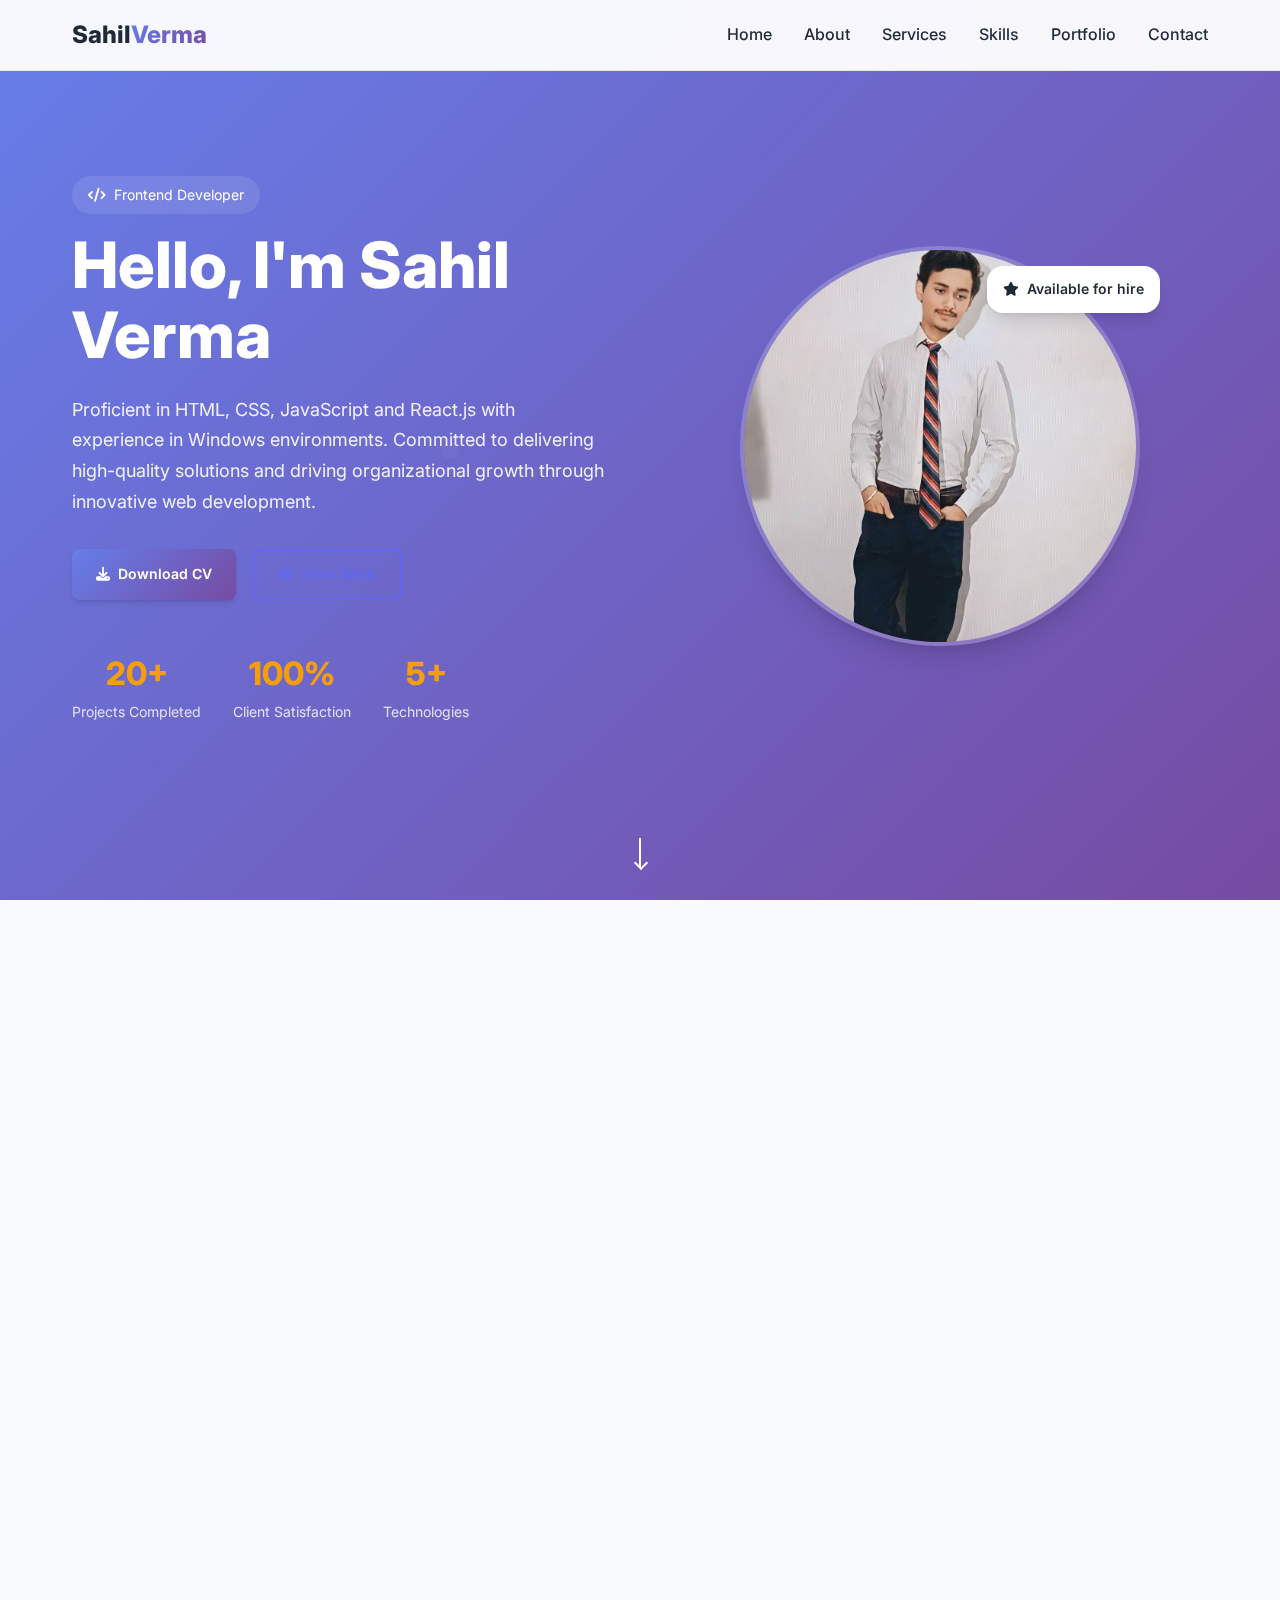
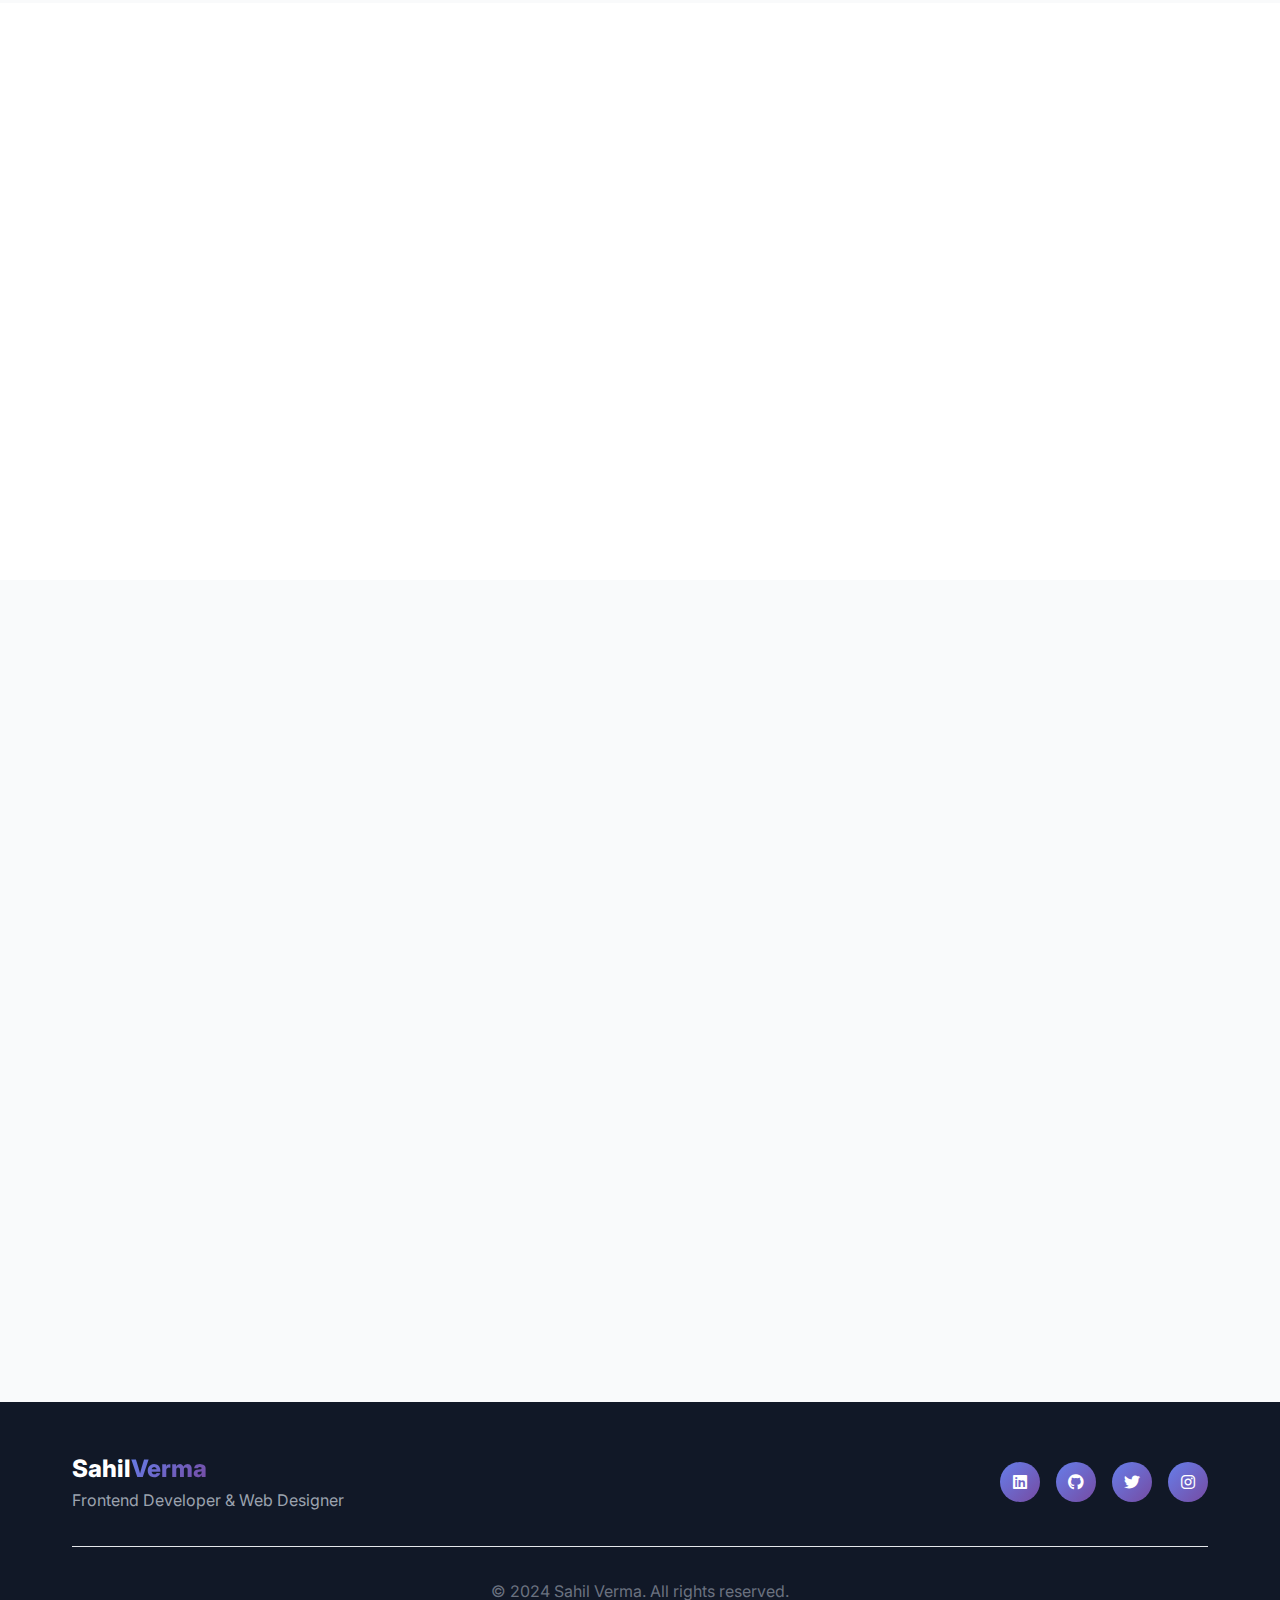
<file: index.html>
<!DOCTYPE html>
<html lang="en">
<head>
    <meta charset="UTF-8">
    <meta name="viewport" content="width=device-width, initial-scale=1.0">
    <title>Sahil Verma - Frontend Developer</title>
    <link rel="stylesheet" href="styles.css">
    <link href="https://cdnjs.cloudflare.com/ajax/libs/font-awesome/6.4.2/css/all.min.css" rel="stylesheet">
    <link href="https://fonts.googleapis.com/css2?family=Inter:wght@300;400;500;600;700;800&display=swap" rel="stylesheet">
    <link href="https://unpkg.com/aos@2.3.1/dist/aos.css" rel="stylesheet">
</head>
<body>
    <!-- Navigation -->
    <nav class="navbar" id="navbar">
        <div class="nav-container">
            <div class="nav-logo">
                <span class="logo-text">Sahil<span class="accent">Verma</span></span>
            </div>
            <ul class="nav-menu">
                <li class="nav-item">
                    <a href="#home" class="nav-link">Home</a>
                </li>
                <li class="nav-item">
                    <a href="#about" class="nav-link">About</a>
                </li>
                <li class="nav-item">
                    <a href="#services" class="nav-link">Services</a>
                </li>
                <li class="nav-item">
                    <a href="#skills" class="nav-link">Skills</a>
                </li>
                <li class="nav-item">
                    <a href="#portfolio" class="nav-link">Portfolio</a>
                </li>
                <li class="nav-item">
                    <a href="#contact" class="nav-link">Contact</a>
                </li>
            </ul>
            <div class="hamburger">
                <span class="bar"></span>
                <span class="bar"></span>
                <span class="bar"></span>
            </div>
        </div>
    </nav>

    <!-- Hero Section -->
    <section id="home" class="hero">
        <div class="hero-container">
            <div class="hero-content" data-aos="fade-up">
                <div class="hero-badge">
                    <i class="fas fa-code"></i>
                    <span>Frontend Developer</span>
                </div>
                <h1 class="hero-title">
                    Hello, I'm Sahil Verma 
                </h1>
                <p class="hero-description" style="color: #fff;">
                    Proficient in HTML, CSS, JavaScript and React.js with experience in Windows environments. Committed to delivering high-quality solutions and driving organizational growth through innovative web development.
                </p>
                <div class="hero-actions">
                    <a href="Sahil Resume.pdf" download class="btn btn-primary">
                        <i class="fas fa-download"></i>
                        Download CV
                    </a>
                    <a href="#portfolio" class="btn btn-secondary">
                        <i class="fas fa-eye"></i>
                        View Work
                    </a>
                </div>
                <div class="hero-stats">
                    <div class="stat">
                        <span class="stat-number">20+</span>
                        <span class="stat-label">Projects Completed</span>
                    </div>
                    <div class="stat">
                        <span class="stat-number">100%</span>
                        <span class="stat-label">Client Satisfaction</span>
                    </div>
                    <div class="stat">
                        <span class="stat-number">5+</span>
                        <span class="stat-label">Technologies</span>
                    </div>
                </div>
            </div>
            <div class="hero-image" data-aos="fade-left">
                <div class="image-container">
                    <img src="sahil.jpg" alt="Sahil Verma" class="profile-image">
                    <div class="floating-card">
                        <i class="fas fa-star"></i>
                        <span>Available for hire</span>
                    </div>
                </div>
            </div>
        </div>
        <div class="scroll-indicator">
            <div class="scroll-arrow"></div>
        </div>
    </section>

    <!-- About Section -->
    <section id="about" class="about">
        <div class="container">
            <div class="section-header" data-aos="fade-up">
                <h2 class="section-title">About <span class="accent">Me</span></h2>
                <p class="section-subtitle">Get to know me better</p>
            </div>
            <div class="about-content">
                <div class="about-text" data-aos="fade-right">
                    <p class="about-description">
                        I'm a diligent <strong>Frontend Developer</strong>, passionately committed to refining my 
                        <strong>CSS, HTML</strong>, and <strong>React</strong> skills. My relentless dedication drives me 
                        to continually learn and adapt, staying at the forefront of <strong>web development</strong> trends. 
                        My goal is to create captivating, responsive, and user-friendly web interfaces that leave a lasting impression.
                    </p>
                    <div class="about-features">
                        <div class="feature">
                            <i class="fas fa-check-circle"></i>
                            <span>Responsive Design Expert</span>
                        </div>
                        <div class="feature">
                            <i class="fas fa-check-circle"></i>
                            <span>Modern Web Technologies</span>
                        </div>
                        <div class="feature">
                            <i class="fas fa-check-circle"></i>
                            <span>Performance Optimization</span>
                        </div>
                        <div class="feature">
                            <i class="fas fa-check-circle"></i>
                            <span>Cross-browser Compatibility</span>
                        </div>
                    </div>
                </div>
                <div class="about-info" data-aos="fade-left">
                    <div class="info-card">
                        <div class="info-item">
                            <div class="info-icon">
                                <i class="fas fa-user"></i>
                            </div>
                            <div class="info-content">
                                <h4>Full Name</h4>
                                <p>Sahil Verma</p>
                            </div>
                        </div>
                        <div class="info-item">
                            <div class="info-icon">
                                <i class="fas fa-envelope"></i>
                            </div>
                            <div class="info-content">
                                <h4>Email</h4>
                                <p>sahiljwellers6409@gmail.com</p>
                            </div>
                        </div>
                        <div class="info-item">
                            <div class="info-icon">
                                <i class="fab fa-linkedin"></i>
                            </div>
                            <div class="info-content">
                                <h4>LinkedIn</h4>
                                <p>linkedin.com/in/sahil-verma-294402318</p>
                            </div>
                        </div>
                        <div class="info-item">
                            <div class="info-icon">
                                <i class="fas fa-phone"></i>
                            </div>
                            <div class="info-content">
                                <h4>Phone</h4>
                                <p>+91 7505878389</p>
                            </div>
                        </div>
                    </div>
                </div>
            </div>
        </div>
    </section>

    <!-- Services Section -->
    <section id="services" class="services">
        <div class="container">
            <div class="section-header" data-aos="fade-up">
                <h2 class="section-title">What I <span class="accent">Do</span></h2>
                <p class="section-subtitle">My professional services</p>
            </div>
            <div class="services-grid">
                <div class="service-card" data-aos="fade-up" data-aos-delay="100">
                    <div class="service-icon">
                        <i class="fas fa-code"></i>
                    </div>
                    <h3>Software Development</h3>
                    <p>Comprehensive software development services including designing, coding, testing, and maintaining applications to meet specific client needs and deliver tailored solutions.</p>
                    <div class="service-features">
                        <span>Custom Applications</span>
                        <span>API Development</span>
                        <span>Database Design</span>
                    </div>
                </div>
                <div class="service-card" data-aos="fade-up" data-aos-delay="200">
                    <div class="service-icon">
                        <i class="fas fa-globe"></i>
                    </div>
                    <h3>Web Development</h3>
                    <p>Crafting modern websites by coding, designing, and optimizing for functionality, performance, and user experience, enabling powerful online presence and interaction.</p>
                    <div class="service-features">
                        <span>Responsive Design</span>
                        <span>Frontend Development</span>
                        <span>Performance Optimization</span>
                    </div>
                </div>
                <div class="service-card" data-aos="fade-up" data-aos-delay="300">
                    <div class="service-icon">
                        <i class="fab fa-python"></i>
                    </div>
                    <h3>Python Programming</h3>
                    <p>Python development for data science, machine learning, web applications, and automation. Leveraging Python's versatility for robust and scalable solutions.</p>
                    <div class="service-features">
                        <span>Data Analysis</span>
                        <span>Machine Learning</span>
                        <span>Automation Scripts</span>
                    </div>
                </div>
            </div>
        </div>
    </section>

    <!-- Skills Section -->
    <section id="skills" class="skills">
        <div class="container">
            <div class="section-header" data-aos="fade-up">
                <h2 class="section-title">My <span class="accent">Skills</span></h2>
                <p class="section-subtitle">Technologies I work with</p>
            </div>
            <div class="skills-grid">
                <div class="skill-card" data-aos="zoom-in" data-aos-delay="100">
                    <div class="skill-icon">
                        <i class="fab fa-html5"></i>
                    </div>
                    <h4>HTML5</h4>
                    <div class="skill-level">
                        <div class="skill-bar" data-level="95"></div>
                    </div>
                </div>
                <div class="skill-card" data-aos="zoom-in" data-aos-delay="150">
                    <div class="skill-icon">
                        <i class="fab fa-css3-alt"></i>
                    </div>
                    <h4>CSS3</h4>
                    <div class="skill-level">
                        <div class="skill-bar" data-level="90"></div>
                    </div>
                </div>
                <div class="skill-card" data-aos="zoom-in" data-aos-delay="200">
                    <div class="skill-icon">
                        <i class="fab fa-js-square"></i>
                    </div>
                    <h4>JavaScript</h4>
                    <div class="skill-level">
                        <div class="skill-bar" data-level="85"></div>
                    </div>
                </div>
                <div class="skill-card" data-aos="zoom-in" data-aos-delay="250">
                    <div class="skill-icon">
                        <i class="fab fa-react"></i>
                    </div>
                    <h4>React.js</h4>
                    <div class="skill-level">
                        <div class="skill-bar" data-level="80"></div>
                    </div>
                </div>
                <div class="skill-card" data-aos="zoom-in" data-aos-delay="300">
                    <div class="skill-icon">
                        <i class="fab fa-python"></i>
                    </div>
                    <h4>Python</h4>
                    <div class="skill-level">
                        <div class="skill-bar" data-level="75"></div>
                    </div>
                </div>
                <div class="skill-card" data-aos="zoom-in" data-aos-delay="350">
                    <div class="skill-icon">
                        <i class="fas fa-database"></i>
                    </div>
                    <h4>MySQL</h4>
                    <div class="skill-level">
                        <div class="skill-bar" data-level="70"></div>
                    </div>
                </div>
                <div class="skill-card" data-aos="zoom-in" data-aos-delay="400">
                    <div class="skill-icon">
                        <i class="fas fa-palette"></i>
                    </div>
                    <h4>Web Design</h4>
                    <div class="skill-level">
                        <div class="skill-bar" data-level="85"></div>
                    </div>
                </div>
                <div class="skill-card" data-aos="zoom-in" data-aos-delay="450">
                    <div class="skill-icon">
                        <i class="fas fa-bug"></i>
                    </div>
                    <h4>Testing</h4>
                    <div class="skill-level">
                        <div class="skill-bar" data-level="75"></div>
                    </div>
                </div>
            </div>
        </div>
    </section>

    <!-- Portfolio Section -->
    <section id="portfolio" class="portfolio">
        <div class="container">
            <div class="section-header" data-aos="fade-up">
                <h2 class="section-title">My <span class="accent">Portfolio</span></h2>
                <p class="section-subtitle">Recent projects and work</p>
            </div>
            <div class="portfolio-grid">
                <div class="portfolio-item" data-aos="fade-up" data-aos-delay="100">
                    <div class="portfolio-image">
                        <img src="web design (1).jpg" alt="Web Design Project">
                        <div class="portfolio-overlay">
                            <div class="portfolio-content">
                                <h4>Modern Web Design</h4>
                                <p>Responsive website design with modern UI/UX principles</p>
                                <div class="portfolio-tech">
                                    <span>HTML</span>
                                    <span>CSS</span>
                                    <span>JavaScript</span>
                                </div>
                            </div>
                        </div>
                    </div>
                </div>
                <div class="portfolio-item" data-aos="fade-up" data-aos-delay="200">
                    <div class="portfolio-image">
                        <img src="web design (2).jpg" alt="Web Development Project">
                        <div class="portfolio-overlay">
                            <div class="portfolio-content">
                                <h4>E-commerce Platform</h4>
                                <p>Full-stack e-commerce solution with payment integration</p>
                                <div class="portfolio-tech">
                                    <span>React</span>
                                    <span>Node.js</span>
                                    <span>MongoDB</span>
                                </div>
                            </div>
                        </div>
                    </div>
                </div>
                <div class="portfolio-item" data-aos="fade-up" data-aos-delay="300">
                    <div class="portfolio-image">
                        <img src="coding.png" alt="Software Development Project">
                        <div class="portfolio-overlay">
                            <div class="portfolio-content">
                                <h4>Task Management App</h4>
                                <p>Python-based task management application with GUI</p>
                                <div class="portfolio-tech">
                                    <span>Python</span>
                                    <span>Tkinter</span>
                                    <span>SQLite</span>
                                </div>
                            </div>
                        </div>
                    </div>
                </div>
            </div>
        </div>
    </section>

    <!-- Contact Section -->
    <section id="contact" class="contact">
        <div class="container">
            <div class="section-header" data-aos="fade-up">
                <h2 class="section-title">Get In <span class="accent">Touch</span></h2>
                <p class="section-subtitle">Let's work together</p>
            </div>
            <div class="contact-content">
                <div class="contact-info" data-aos="fade-right">
                    <div class="contact-item">
                        <div class="contact-icon">
                            <i class="fas fa-envelope"></i>
                        </div>
                        <div class="contact-details">
                            <h4>Email</h4>
                            <p>sahiljwellers6409@gmail.com</p>
                        </div>
                    </div>
                    <div class="contact-item">
                        <div class="contact-icon">
                            <i class="fas fa-phone"></i>
                        </div>
                        <div class="contact-details">
                            <h4>Phone</h4>
                            <p>+91 7505878389</p>
                        </div>
                    </div>
                    <div class="contact-item">
                        <div class="contact-icon">
                            <i class="fab fa-linkedin"></i>
                        </div>
                        <div class="contact-details">
                            <h4>LinkedIn</h4>
                            <p>linkedin.com/in/sahil-verma-294402318</p>
                        </div>
                    </div>
                    <div class="contact-item">
                        <div class="contact-icon">
                            <i class="fas fa-map-marker-alt"></i>
                        </div>
                        <div class="contact-details">
                            <h4>Location</h4>
                            <p>India</p>
                        </div>
                    </div>
                </div>
                <div class="contact-form" data-aos="fade-left">
                    <form id="contactForm">
                        <div class="form-row">
                            <div class="form-group">
                                <input type="text" id="firstName" name="firstName" placeholder="First Name" required>
                            </div>
                            <div class="form-group">
                                <input type="text" id="lastName" name="lastName" placeholder="Last Name" required>
                            </div>
                        </div>
                        <div class="form-group">
                            <input type="email" id="email" name="email" placeholder="Email Address" required>
                        </div>
                        <div class="form-group">
                            <input type="tel" id="phone" name="phone" placeholder="Phone Number" required>
                        </div>
                        <div class="form-group">
                            <textarea id="message" name="message" placeholder="Your Message" rows="5" required></textarea>
                        </div>
                        <button type="submit" class="btn btn-primary">
                            <i class="fas fa-paper-plane"></i>
                            Send Message
                        </button>
                    </form>
                </div>
            </div>
        </div>
    </section>

    <!-- Footer -->
    <footer class="footer">
        <div class="container">
            <div class="footer-content">
                <div class="footer-logo">
                    <span class="logo-text">Sahil<span class="accent">Verma</span></span>
                    <p>Frontend Developer & Web Designer</p>
                </div>
                <div class="footer-social">
                    <a href="#" class="social-link"><i class="fab fa-linkedin"></i></a>
                    <a href="#" class="social-link"><i class="fab fa-github"></i></a>
                    <a href="#" class="social-link"><i class="fab fa-twitter"></i></a>
                    <a href="#" class="social-link"><i class="fab fa-instagram"></i></a>
                </div>
            </div>
            <div class="footer-bottom">
                <p>&copy; 2024 Sahil Verma. All rights reserved.</p>
            </div>
        </div>
    </footer>

    <!-- Back to Top Button -->
    <button id="backToTop" class="back-to-top">
        <i class="fas fa-arrow-up"></i>
    </button>

    <script src="https://unpkg.com/aos@2.3.1/dist/aos.js"></script>
    <script src="script.js"></script>
</body>
</html>
</file>
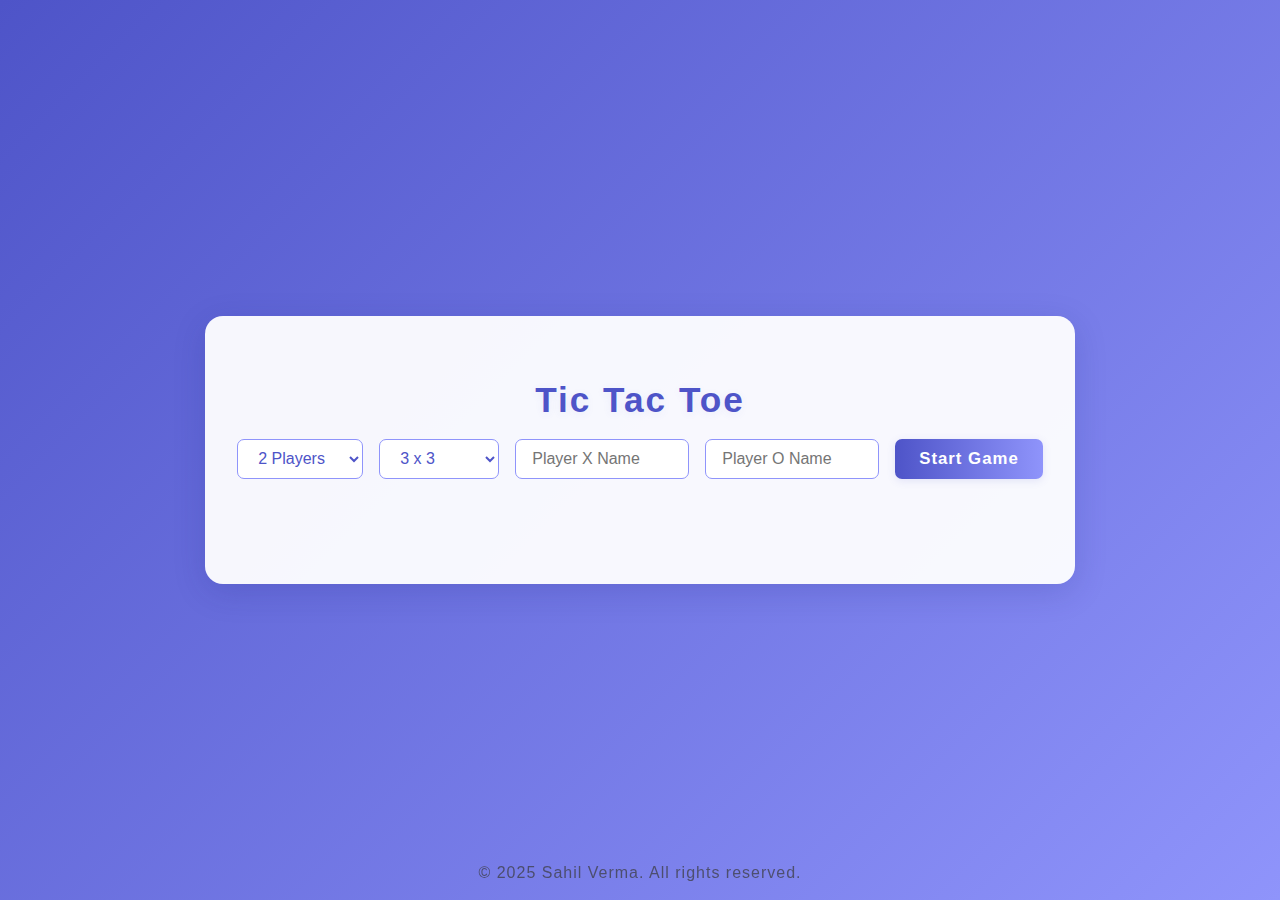
<file: Game.html>
<!DOCTYPE html>
<html lang="en">
<head>
    <meta charset="UTF-8">
    <meta name="viewport" content="width=device-width, initial-scale=1.0">
    <title>Tic Tac Toe</title>
    <link rel="stylesheet" href="styleGame.css">
</head>
<body>
    <div class="container">
        <h1>Tic Tac Toe</h1>
        <form id="player-form" class="player-form">
            <select id="game-mode" required>
                <option value="2p">2 Players</option>
                <option value="ai">Play vs AI</option>
            </select>
            <select id="board-size" required>
                <option value="3">3 x 3</option>
                <option value="4">4 x 4</option>
                <option value="5">5 x 5</option>
            </select>
            <input type="text" id="player-x" placeholder="Player X Name" required maxlength="12">
            <input type="text" id="player-o" placeholder="Player O Name" required maxlength="12">
            <button type="submit" id="start-btn">Start Game</button>
        </form>
        <audio id="start-sound" src="start.mp3" preload="auto"></audio>
        <audio id="move-sound" src="move.mp3" preload="auto"></audio>
        <audio id="win-sound" src="win.mp3" preload="auto"></audio>
        <audio id="draw-sound" src="draw.mp3" preload="auto"></audio>
        <canvas id="confetti-canvas" style="position:absolute; top:0; left:0; width:100vw; height:100vh; pointer-events:none; z-index:100;"></canvas>
        <div id="game-board" class="board" style="display:none;"></div>
        <div id="status" class="status"></div>
        <button id="reset-btn" style="display:none;">Restart</button>
        <button id="replay-btn" style="display:none;">Replay</button>
    </div>
    <div class="watermark">© 2025 Sahil Verma. All rights reserved.</div>
    <script src="scriptGame.js"></script>
</body>
</html>
</file>
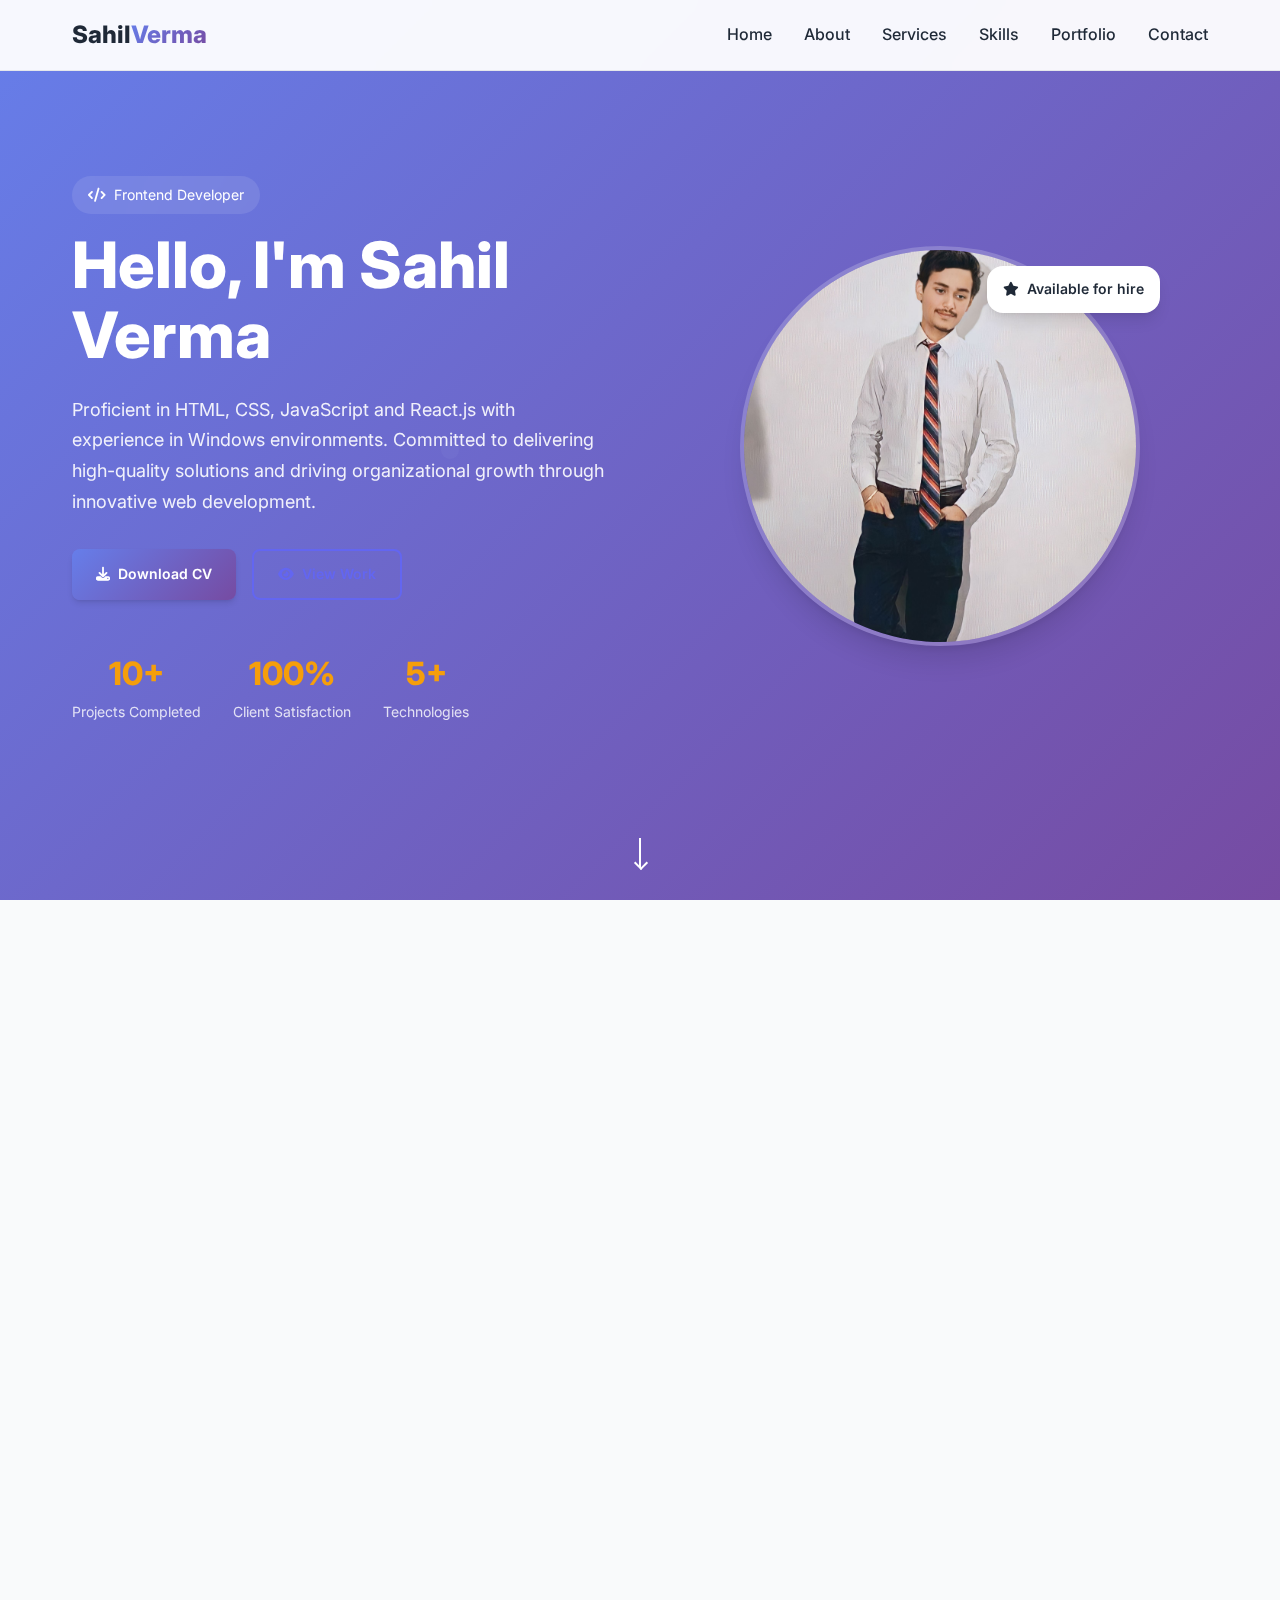
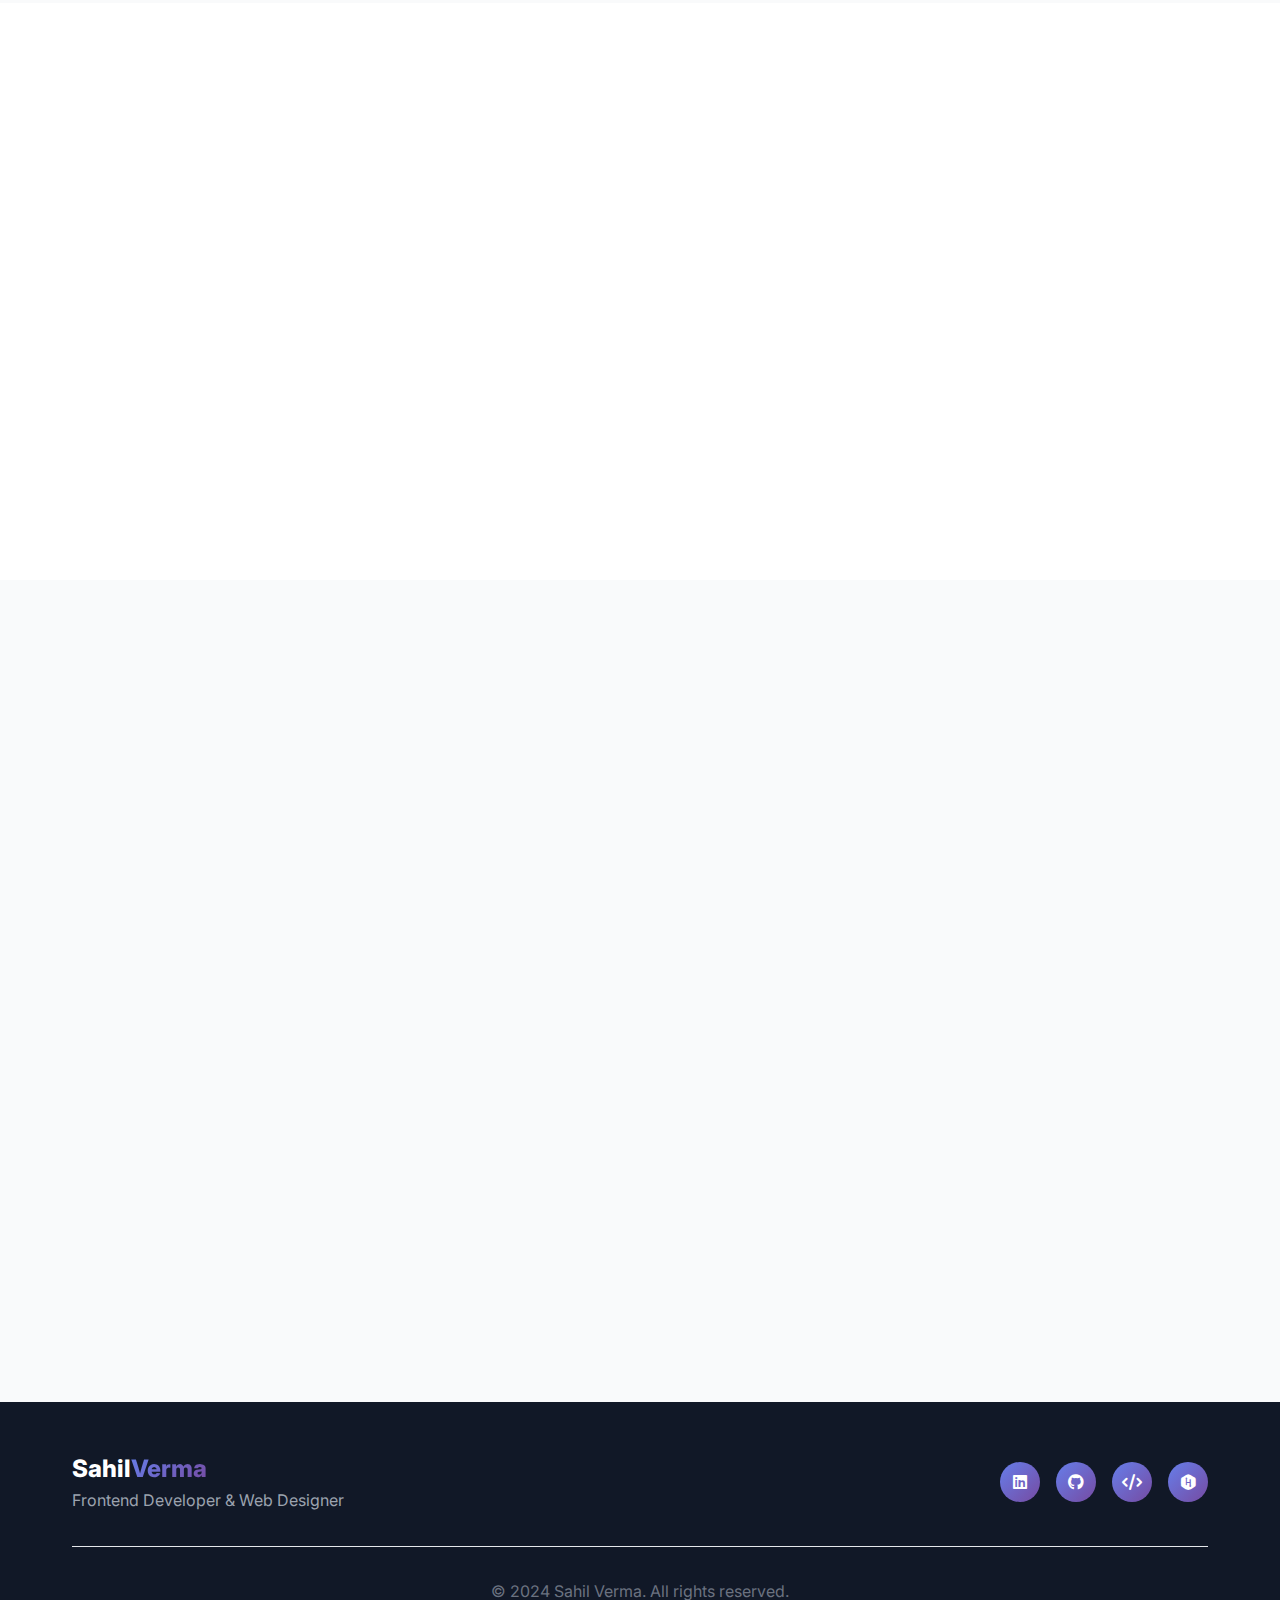
<file: index_Main.html>
<!DOCTYPE html>
<html lang="en">
<head>
    <meta charset="UTF-8">
    <meta name="viewport" content="width=device-width, initial-scale=1.0">
    <title>Sahil Verma - Frontend Developer</title>
    <link rel="stylesheet" href="styles.css">
    <link href="https://cdnjs.cloudflare.com/ajax/libs/font-awesome/6.4.2/css/all.min.css" rel="stylesheet">
    <link href="https://fonts.googleapis.com/css2?family=Inter:wght@300;400;500;600;700;800&display=swap" rel="stylesheet">
    <link href="https://unpkg.com/aos@2.3.1/dist/aos.css" rel="stylesheet">
</head>
<body>
    <!-- Navigation -->
    <nav class="navbar" id="navbar">
        <div class="nav-container">
            <div class="nav-logo">
                <span class="logo-text">Sahil<span class="accent">Verma</span></span>
            </div>
            <ul class="nav-menu">
                <li class="nav-item">
                    <a href="#home" class="nav-link">Home</a>
                </li>
                <li class="nav-item">
                    <a href="#about" class="nav-link">About</a>
                </li>
                <li class="nav-item">
                    <a href="#services" class="nav-link">Services</a>
                </li>
                <li class="nav-item">
                    <a href="#skills" class="nav-link">Skills</a>
                </li>
                <li class="nav-item">
                    <a href="#portfolio" class="nav-link">Portfolio</a>
                </li>
                <li class="nav-item">
                    <a href="#contact" class="nav-link">Contact</a>
                </li>
            </ul>
            <div class="hamburger">
                <span class="bar"></span>
                <span class="bar"></span>
                <span class="bar"></span>
            </div>
        </div>
    </nav>

    <!-- Hero Section -->
    <section id="home" class="hero">
        <div class="hero-container">
            <div class="hero-content" data-aos="fade-up">
                <div class="hero-badge">
                    <i class="fas fa-code"></i>
                    <span>Frontend Developer</span>
                </div>
                <h1 class="hero-title">
                    Hello, I'm Sahil Verma 
                </h1>
                <p class="hero-description" style="color: #fff;">
                    Proficient in HTML, CSS, JavaScript and React.js with experience in Windows environments. Committed to delivering high-quality solutions and driving organizational growth through innovative web development.
                </p>
                <div class="hero-actions">
                    <a href="Sahil Resume.pdf" download class="btn btn-primary">
                        <i class="fas fa-download"></i>
                        Download CV
                    </a>
                    <a href="#portfolio" class="btn btn-secondary">
                        <i class="fas fa-eye"></i>
                        View Work
                    </a>
                </div>
                <div class="hero-stats">
                    <div class="stat">
                        <span class="stat-number">10+</span>
                        <span class="stat-label">Projects Completed</span>
                    </div>
                    <div class="stat">
                        <span class="stat-number">100%</span>
                        <span class="stat-label">Client Satisfaction</span>
                    </div>
                    <div class="stat">
                        <span class="stat-number">5+</span>
                        <span class="stat-label">Technologies</span>
                    </div>
                </div>
            </div>
            <div class="hero-image" data-aos="fade-left">
                <div class="image-container">
                    <img src="sahil.jpg" alt="Sahil Verma" class="profile-image">
                    <div class="floating-card">
                        <i class="fas fa-star"></i>
                        <span>Available for hire</span>
                    </div>
                </div>
            </div>
        </div>
        <div class="scroll-indicator">
            <div class="scroll-arrow"></div>
        </div>
    </section>

    <!-- About Section -->
    <section id="about" class="about">
        <div class="container">
            <div class="section-header" data-aos="fade-up">
                <h2 class="section-title">About <span class="accent">Me</span></h2>
                <p class="section-subtitle">Get to know me better</p>
            </div>
            <div class="about-content">
                <div class="about-text" data-aos="fade-right">
                    <p class="about-description">
                        I'm a diligent <strong>Frontend Developer</strong>, passionately committed to refining my 
                        <strong>CSS, HTML</strong>, and <strong>React</strong> skills. My relentless dedication drives me 
                        to continually learn and adapt, staying at the forefront of <strong>web development</strong> trends. 
                        My goal is to create captivating, responsive, and user-friendly web interfaces that leave a lasting impression.
                    </p>
                    <div class="about-features">
                        <div class="feature">
                            <i class="fas fa-check-circle"></i>
                            <span>Responsive Design Expert</span>
                        </div>
                        <div class="feature">
                            <i class="fas fa-check-circle"></i>
                            <span>Modern Web Technologies</span>
                        </div>
                        <div class="feature">
                            <i class="fas fa-check-circle"></i>
                            <span>Performance Optimization</span>
                        </div>
                        <div class="feature">
                            <i class="fas fa-check-circle"></i>
                            <span>Cross-browser Compatibility</span>
                        </div>
                    </div>
                </div>
                <div class="about-info" data-aos="fade-left">
                    <div class="info-card">
                        <div class="info-item">
                            <div class="info-icon">
                                <i class="fas fa-user"></i>
                            </div>
                            <div class="info-content">
                                <h4>Full Name</h4>
                                <p>Sahil Verma</p>
                            </div>
                        </div>
                        <div class="info-item">
                            <div class="info-icon">
                                <i class="fas fa-envelope"></i>
                            </div>
                            <div class="info-content">
                                <h4>Email</h4>
                                <p>sahiljwellers6409@gmail.com</p>
                            </div>
                        </div>
                        <div class="info-item">
                            <div class="info-icon">
                                <i class="fab fa-linkedin"></i>
                            </div>
                            <div class="info-content">
                                <h4>LinkedIn</h4>
                                <p>linkedin.com/in/sahil-verma-294402318</p>
                            </div>
                        </div>
                        <div class="info-item">
                            <div class="info-icon">
                                <i class="fas fa-phone"></i>
                            </div>
                            <div class="info-content">
                                <h4>Phone</h4>
                                <p>+91 7505878389</p>
                            </div>
                        </div>
                    </div>
                </div>
            </div>
        </div>
    </section>

    <!-- Services Section -->
    <section id="services" class="services">
        <div class="container">
            <div class="section-header" data-aos="fade-up">
                <h2 class="section-title">What I <span class="accent">Do</span></h2>
                <p class="section-subtitle">My professional services</p>
            </div>
            <div class="services-grid">
                <div class="service-card" data-aos="fade-up" data-aos-delay="100">
                    <div class="service-icon">
                        <i class="fas fa-code"></i>
                    </div>
                    <h3>Software Development</h3>
                    <p>Comprehensive software development services including designing, coding, testing, and maintaining applications to meet specific client needs and deliver tailored solutions.</p>
                    <div class="service-features">
                        <span>Custom Applications</span>
                        <span>API Development</span>
                        <span>Database Design</span>
                    </div>
                </div>
                <div class="service-card" data-aos="fade-up" data-aos-delay="200">
                    <div class="service-icon">
                        <i class="fas fa-globe"></i>
                    </div>
                    <h3>Web Development</h3>
                    <p>Crafting modern websites by coding, designing, and optimizing for functionality, performance, and user experience, enabling powerful online presence and interaction.</p>
                    <div class="service-features">
                        <span>Responsive Design</span>
                        <span>Frontend Development</span>
                        <span>Performance Optimization</span>
                    </div>
                </div>
                <div class="service-card" data-aos="fade-up" data-aos-delay="300">
                    <div class="service-icon">
                        <i class="fab fa-python"></i>
                    </div>
                    <h3>Python Programming</h3>
                    <p>Python development for data science, machine learning, web applications, and automation. Leveraging Python's versatility for robust and scalable solutions.</p>
                    <div class="service-features">
                        <span>Data Analysis</span>
                        <span>Machine Learning</span>
                        <span>Automation Scripts</span>
                    </div>
                </div>
            </div>
        </div>
    </section>

    <!-- Skills Section -->
    <section id="skills" class="skills">
        <div class="container">
            <div class="section-header" data-aos="fade-up">
                <h2 class="section-title">My <span class="accent">Skills</span></h2>
                <p class="section-subtitle">Technologies I work with</p>
            </div>
            <div class="skills-grid">
                <div class="skill-card" data-aos="zoom-in" data-aos-delay="100">
                    <div class="skill-icon">
                        <i class="fab fa-html5"></i>
                    </div>
                    <h4>HTML5</h4>
                    <div class="skill-level">
                        <div class="skill-bar" data-level="95"></div>
                    </div>
                </div>
                <div class="skill-card" data-aos="zoom-in" data-aos-delay="150">
                    <div class="skill-icon">
                        <i class="fab fa-css3-alt"></i>
                    </div>
                    <h4>CSS3</h4>
                    <div class="skill-level">
                        <div class="skill-bar" data-level="90"></div>
                    </div>
                </div>
                <div class="skill-card" data-aos="zoom-in" data-aos-delay="200">
                    <div class="skill-icon">
                        <i class="fab fa-js-square"></i>
                    </div>
                    <h4>JavaScript</h4>
                    <div class="skill-level">
                        <div class="skill-bar" data-level="85"></div>
                    </div>
                </div>
                <div class="skill-card" data-aos="zoom-in" data-aos-delay="250">
                    <div class="skill-icon">
                        <i class="fab fa-react"></i>
                    </div>
                    <h4>React.js</h4>
                    <div class="skill-level">
                        <div class="skill-bar" data-level="80"></div>
                    </div>
                </div>
                <div class="skill-card" data-aos="zoom-in" data-aos-delay="300">
                    <div class="skill-icon">
                        <i class="fab fa-python"></i>
                    </div>
                    <h4>Python</h4>
                    <div class="skill-level">
                        <div class="skill-bar" data-level="75"></div>
                    </div>
                </div>
                <div class="skill-card" data-aos="zoom-in" data-aos-delay="350">
                    <div class="skill-icon">
                        <i class="fas fa-database"></i>
                    </div>
                    <h4>MySQL</h4>
                    <div class="skill-level">
                        <div class="skill-bar" data-level="70"></div>
                    </div>
                </div>
                <div class="skill-card" data-aos="zoom-in" data-aos-delay="400">
                    <div class="skill-icon">
                        <i class="fas fa-palette"></i>
                    </div>
                    <h4>Web Design</h4>
                    <div class="skill-level">
                        <div class="skill-bar" data-level="85"></div>
                    </div>
                </div>
                <div class="skill-card" data-aos="zoom-in" data-aos-delay="450">
                    <div class="skill-icon">
                        <i class="fas fa-bug"></i>
                    </div>
                    <h4>Testing</h4>
                    <div class="skill-level">
                        <div class="skill-bar" data-level="75"></div>
                    </div>
                </div>
            </div>
        </div>
    </section>

    <!-- Portfolio Section -->
    <section id="portfolio" class="portfolio">
        <div class="container">
            <div class="section-header" data-aos="fade-up">
                <h2 class="section-title">My <span class="accent">Portfolio</span></h2>
                <p class="section-subtitle">Recent projects and work</p>
            </div>
            <div class="portfolio-grid">
                <div class="portfolio-item" data-aos="fade-up" data-aos-delay="100">
                    <a href="indexToDo.html" target="_blank" rel="noopener noreferrer" class="portfolio-link">
                        <div class="portfolio-image">
                            <img src="to do.jpeg" alt="To Do App">
                            <div class="portfolio-overlay">
                                <div class="portfolio-content">
                                    <h4>To Do App</h4>
                                    <p>Task management application to add, edit, and delete your daily tasks. Built with HTML, CSS, and JavaScript.</p>
                                    <div class="portfolio-tech">
                                        <span>HTML</span>
                                        <span>CSS</span>
                                        <span>JavaScript</span>
                                    </div>
                                </div>
                            </div>
                        </div>
                    </a>
                </div>
                <div class="portfolio-item" data-aos="fade-up" data-aos-delay="200">
                    <a href="indexGame.html" target="_blank" rel="noopener noreferrer" class="portfolio-link">
                        <div class="portfolio-image">
                            <img src="game.jpeg" alt="Tic Tac Toe Game">
                            <div class="portfolio-overlay">
                                <div class="portfolio-content">
                                    <h4>Tic Tac Toe</h4>
                                    <p>Classic Tic Tac Toe game with sound effects and interactive UI, built using HTML, CSS, and JavaScript.</p>
                                    <div class="portfolio-tech">
                                        <span>HTML</span>
                                        <span>CSS</span>
                                        <span>JavaScript</span>
                                    </div>
                                </div>
                            </div>
                        </div>
                    </a>
                </div>
                <div class="portfolio-item" data-aos="fade-up" data-aos-delay="300">
                    <a href="indexWeather.html" target="_blank" rel="noopener noreferrer" class="portfolio-link">
                        <div class="portfolio-image">
                            <img src="weather.jpeg" alt="Weather App">
                            <div class="portfolio-overlay">
                                <div class="portfolio-content">
                                    <h4>weatherapp</h4>
                                    <p>Weather application providing real-time weather updates for any city, built with HTML, CSS, and JavaScript.</p>
                                    <div class="portfolio-tech">
                                        <span>HTML</span>
                                        <span>CSS</span>
                                        <span>JavaScript</span>
                                    </div>
                                </div>
                            </div>
                        </div>
                    </a>
                </div>
            </div>
        </div>
    </section>

    <!-- Contact Section -->
    <section id="contact" class="contact">
        <div class="container">
            <div class="section-header" data-aos="fade-up">
                <h2 class="section-title">Get In <span class="accent">Touch</span></h2>
                <p class="section-subtitle">Let's work together</p>
            </div>
            <div class="contact-content">
                <div class="contact-info" data-aos="fade-right">
                    <div class="contact-item">
                        <div class="contact-icon">
                            <i class="fas fa-envelope"></i>
                        </div>
                        <div class="contact-details">
                            <h4>Email</h4>
                            <p>sahiljwellers6409@gmail.com</p>
                        </div>
                    </div>
                    <div class="contact-item">
                        <div class="contact-icon">
                            <i class="fas fa-phone"></i>
                        </div>
                        <div class="contact-details">
                            <h4>Phone</h4>
                            <p>+91 7505878389</p>
                        </div>
                    </div>
                    <div class="contact-item">
                        <div class="contact-icon">
                            <i class="fab fa-linkedin"></i>
                        </div>
                        <div class="contact-details">
                            <h4>LinkedIn</h4>
                            <p>linkedin.com/in/sahil-verma-294402318</p>
                        </div>
                    </div>
                    <div class="contact-item">
                        <div class="contact-icon">
                            <i class="fas fa-map-marker-alt"></i>
                        </div>
                        <div class="contact-details">
                            <h4>Location</h4>
                            <p>India</p>
                        </div>
                    </div>
                </div>
                <div class="contact-form" data-aos="fade-left">
                    <form id="contactForm">
                        <div class="form-row">
                            <div class="form-group">
                                <input type="text" id="firstName" name="firstName" placeholder="First Name" required>
                            </div>
                            <div class="form-group">
                                <input type="text" id="lastName" name="lastName" placeholder="Last Name" required>
                            </div>
                        </div>
                        <div class="form-group">
                            <input type="email" id="email" name="email" placeholder="Email Address" required>
                        </div>
                        <div class="form-group">
                            <input type="tel" id="phone" name="phone" placeholder="Phone Number" required>
                        </div>
                        <div class="form-group">
                            <textarea id="message" name="message" placeholder="Your Message" rows="5" required></textarea>
                        </div>
                        <button type="submit" class="btn btn-primary">
                            <i class="fas fa-paper-plane"></i>
                            Send Message
                        </button>
                    </form>
                </div>
            </div>
        </div>
    </section>

    <!-- Footer -->
    <footer class="footer">
        <div class="container">
            <div class="footer-content">
                <div class="footer-logo">
                    <span class="logo-text">Sahil<span class="accent">Verma</span></span>
                    <p>Frontend Developer & Web Designer</p>
                </div>
                <div class="footer-social">
                    <a href="https://www.linkedin.com/in/sahil-verma-294402318" class="social-link"><i class="fab fa-linkedin"></i></a>
                    <a href="https://github.com/Sahil5114" class="social-link"><i class="fab fa-github"></i></a>
                    <a href="https://leetcode.com/Sahil_verma_5114" class="social-link" title="LeetCode" target="_blank" rel="noopener noreferrer"><i class="fa-solid fa-code"></i></a>
                    <a href="https://www.hackerrank.com/sahiljwellers641" class="social-link" title="HackerRank" target="_blank" rel="noopener noreferrer"><i class="fa-brands fa-hackerrank"></i></a>
                </div>
            </div>
            <div class="footer-bottom">
                <p>&copy; 2024 Sahil Verma. All rights reserved.</p>
            </div>
        </div>
    </footer>

    <!-- Back to Top Button -->
    <button id="backToTop" class="back-to-top">
        <i class="fas fa-arrow-up"></i>
    </button>

    <script src="https://unpkg.com/aos@2.3.1/dist/aos.js"></script>
    <script src="script.js"></script>
</body>
</html>
</file>
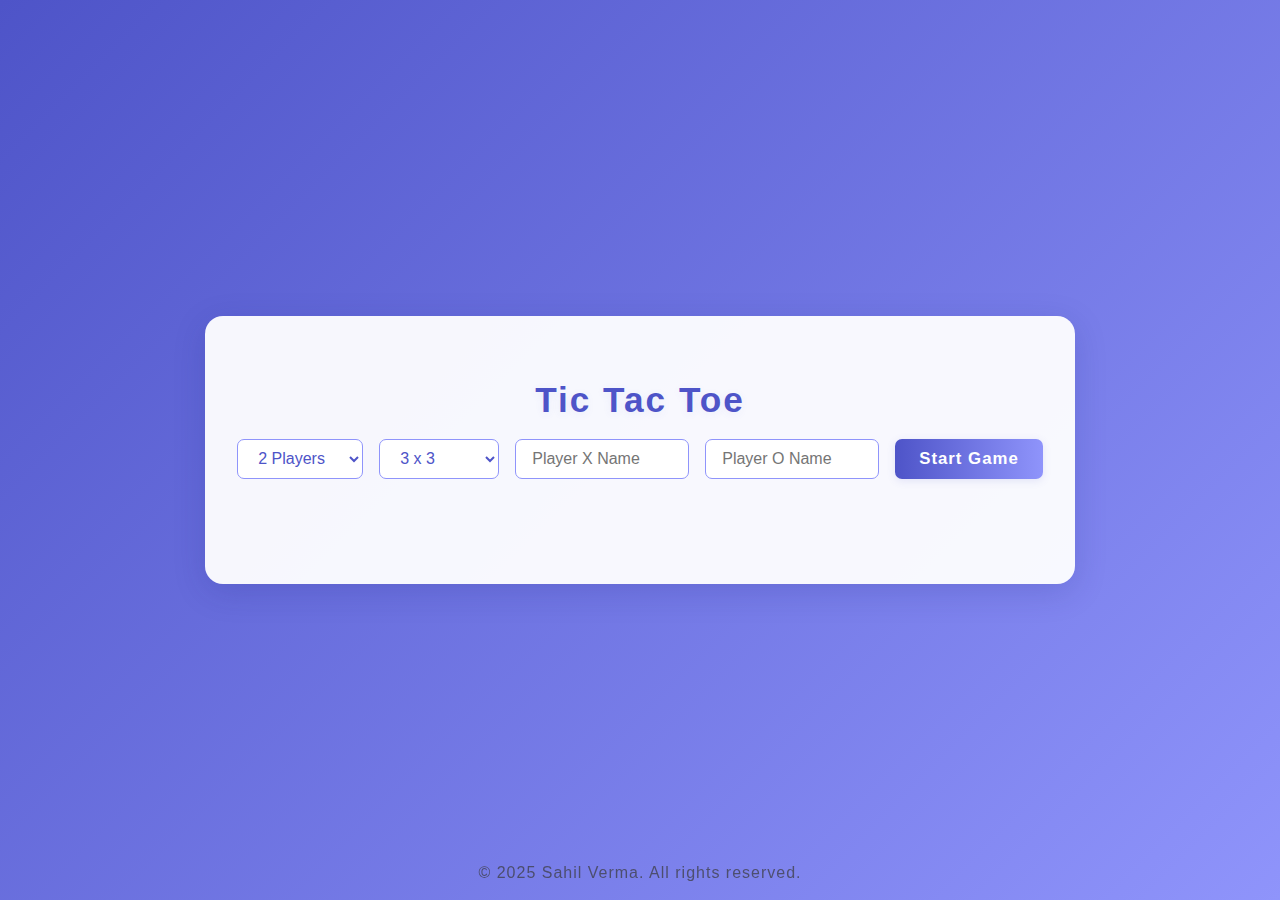
<file: indexGame.html>
<!DOCTYPE html>
<html lang="en">
<head>
    <meta charset="UTF-8">
    <meta name="viewport" content="width=device-width, initial-scale=1.0">
    <title>Tic Tac Toe</title>
    <link rel="stylesheet" href="styleGame.css">
</head>
<body>
    <div class="container">
        <h1>Tic Tac Toe</h1>
        <form id="player-form" class="player-form">
            <select id="game-mode" required>
                <option value="2p">2 Players</option>
                <option value="ai">Play vs AI</option>
            </select>
            <select id="board-size" required>
                <option value="3">3 x 3</option>
                <option value="4">4 x 4</option>
                <option value="5">5 x 5</option>
            </select>
            <input type="text" id="player-x" placeholder="Player X Name" required maxlength="12">
            <input type="text" id="player-o" placeholder="Player O Name" required maxlength="12">
            <button type="submit" id="start-btn">Start Game</button>
        </form>
        <audio id="start-sound" src="start.mp3" preload="auto"></audio>
        <audio id="move-sound" src="move.mp3" preload="auto"></audio>
        <audio id="win-sound" src="win.mp3" preload="auto"></audio>
        <audio id="draw-sound" src="draw.mp3" preload="auto"></audio>
        <canvas id="confetti-canvas" style="position:absolute; top:0; left:0; width:100vw; height:100vh; pointer-events:none; z-index:100;"></canvas>
        <div id="game-board" class="board" style="display:none;"></div>
        <div id="status" class="status"></div>
        <button id="reset-btn" style="display:none;">Restart</button>
        <button id="replay-btn" style="display:none;">Replay</button>
    </div>
    <div class="watermark">© 2025 Sahil Verma. All rights reserved.</div>
    <script src="scriptGame.js"></script>
</body>
</html>
</file>
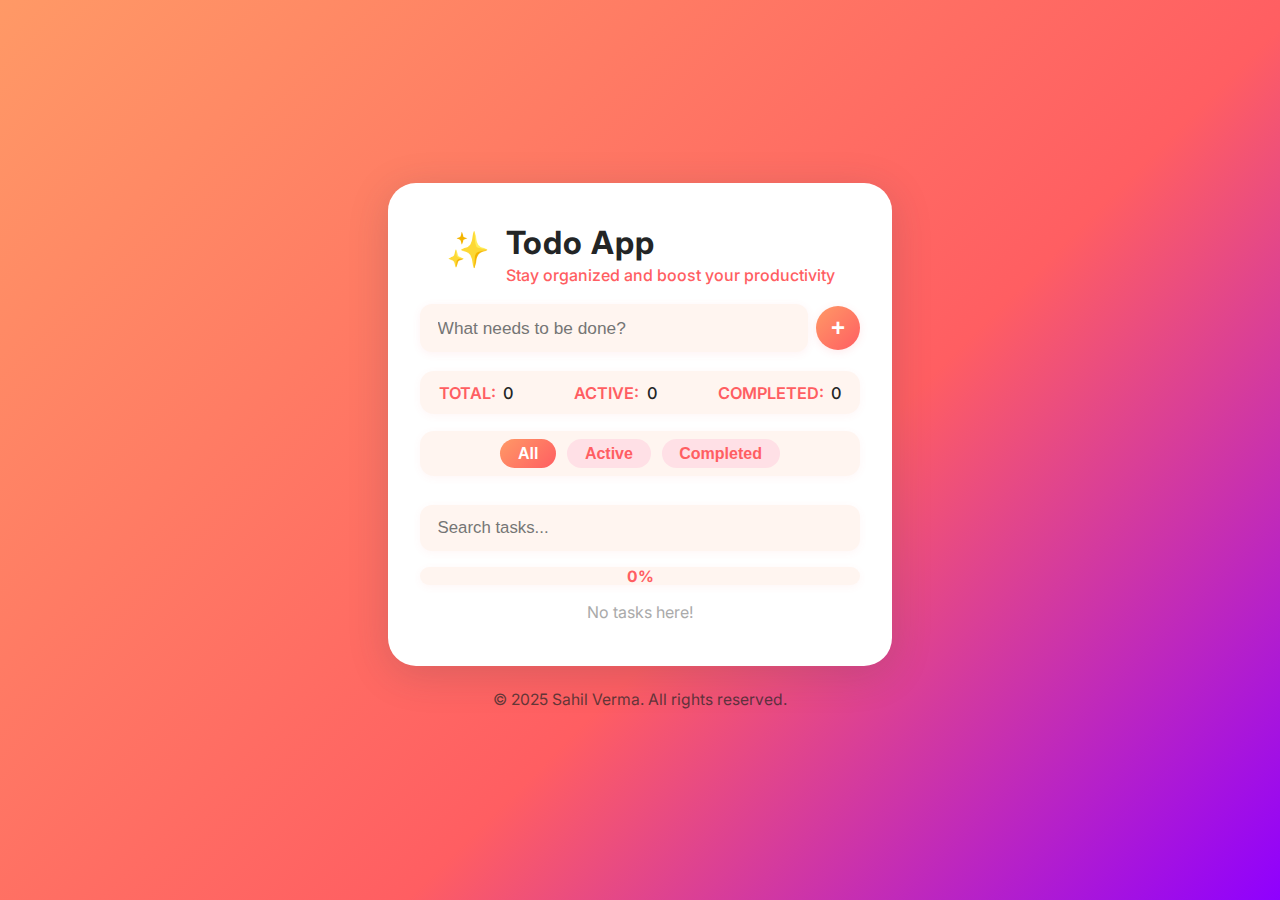
<file: indexToDo.html>
<!DOCTYPE html>
<html lang="en">
<head>
  <meta charset="UTF-8">
  <meta name="viewport" content="width=device-width, initial-scale=1.0">
  <title>Todo App</title>
  <link rel="stylesheet" href="stylesToDo.css">
  <link href="https://fonts.googleapis.com/css2?family=Inter:wght@400;600&display=swap" rel="stylesheet">
</head>
<body>
  <div class="main-bg">
    <div class="app-card">
      <header class="app-header">
        <span class="app-icon">✨</span>
        <div>
          <h1>Todo App</h1>
          <p class="subtitle">Stay organized and boost your productivity</p>
        </div>
      </header>
      <form id="todo-form" autocomplete="off" class="todo-form">
        <input type="text" id="todo-input" placeholder="What needs to be done?" required />
        <button type="submit" id="add-btn">+</button>
      </form>
      <div class="stats-bar">
        <div><span class="stats-label">TOTAL:</span> <span id="stats-total">0</span></div>
        <div><span class="stats-label">ACTIVE:</span> <span id="stats-active">0</span></div>
        <div><span class="stats-label">COMPLETED:</span> <span id="stats-completed">0</span></div>
      </div>
      <div class="filter-bar">
        <button class="filter-btn active" data-filter="all">All</button>
        <button class="filter-btn" data-filter="active">Active</button>
        <button class="filter-btn" data-filter="completed">Completed</button>
      </div>
      <input type="text" id="search-input" class="search-input" placeholder="Search tasks..." autocomplete="off" />
      <div class="progress-bar-container">
        <div class="progress-bar-fill" id="progress-bar-fill"></div>
        <span class="progress-bar-text" id="progress-bar-text">0%</span>
      </div>
      <div id="todo-list" class="todo-list"></div>
    </div>
    <footer class="footer">
      © 2025 Sahil Verma. All rights reserved.
    </footer>
  </div>
  <script src="scriptToDo.js"></script>
</body>
</html>
</file>
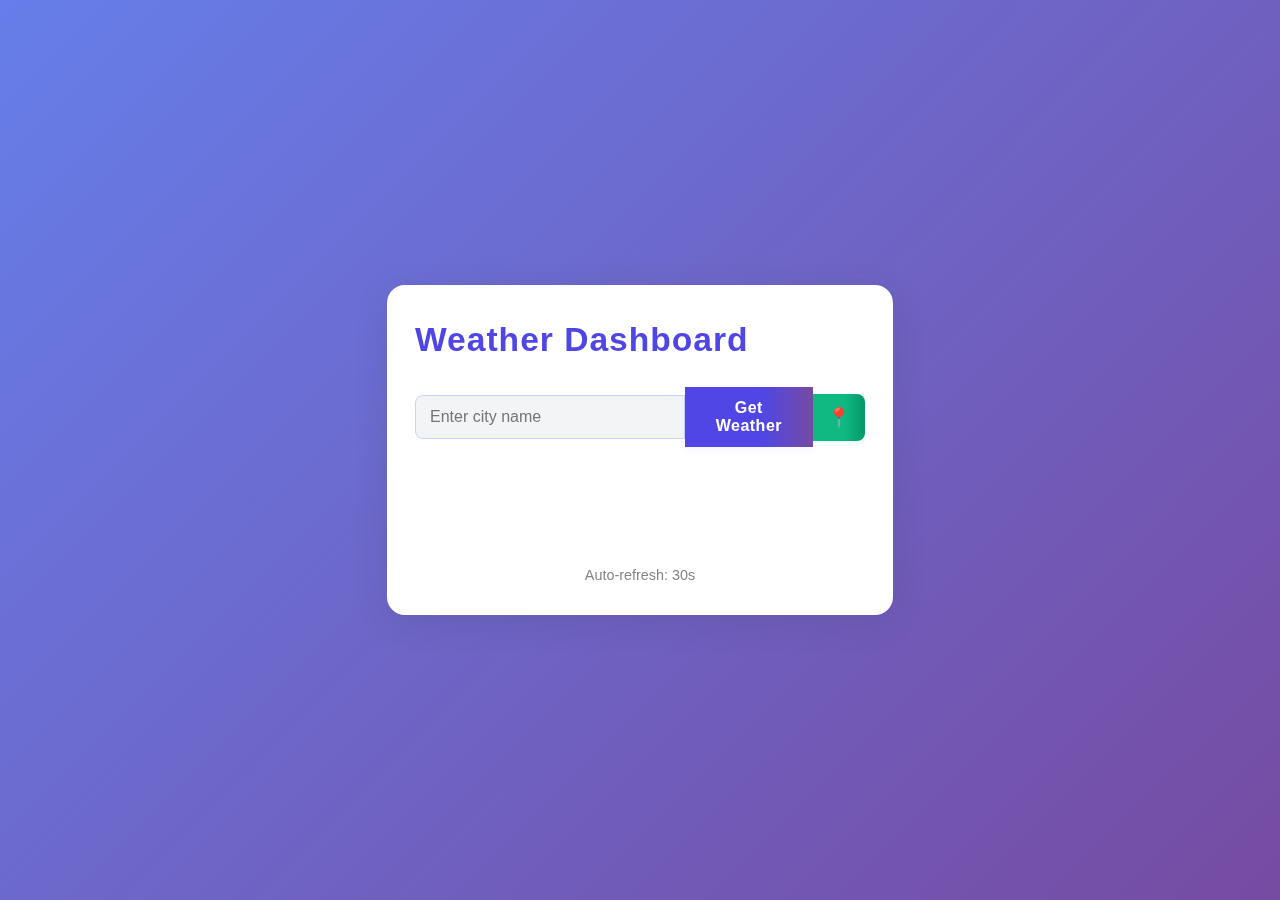
<file: indexWeather.html>
<!DOCTYPE html>
<html lang="en">
<head>
    <meta charset="UTF-8">
    <meta name="viewport" content="width=device-width, initial-scale=1.0">
    <title>Weather Dashboard</title>
    <link rel="stylesheet" href="styleWeather.css">
</head>
<body>
    <div class="container">
        <div class="header">
            <h1>Weather Dashboard</h1>
        </div>
        
        <div class="search">
            <input type="text" id="cityInput" placeholder="Enter city name">
            <button id="searchBtn">Get Weather</button>
            <button id="locationBtn" class="location-btn" title="Get current location weather">
                📍
            </button>
        </div>
        
        <div id="weatherAlert" class="weather-alert" style="display: none;">
            <!-- Weather alerts will appear here -->
        </div>
        
        <div id="weatherResult" class="weather-result">
            <!-- Weather info will appear here -->
        </div>
        
        <div class="auto-refresh-info">
            <span id="refreshStatus">Auto-refresh: 30s</span>
        </div>
    </div>
    
    <!-- Weather Animation Elements -->
    <div id="weatherAnimation" class="weather-animation">
        <div class="rain-container" id="rainContainer"></div>
        <div class="snow-container" id="snowContainer"></div>
        <div class="cloud-container" id="cloudContainer"></div>
    </div>
    
    <script src="scriptWeather.js"></script>
</body>
</html>
</file>
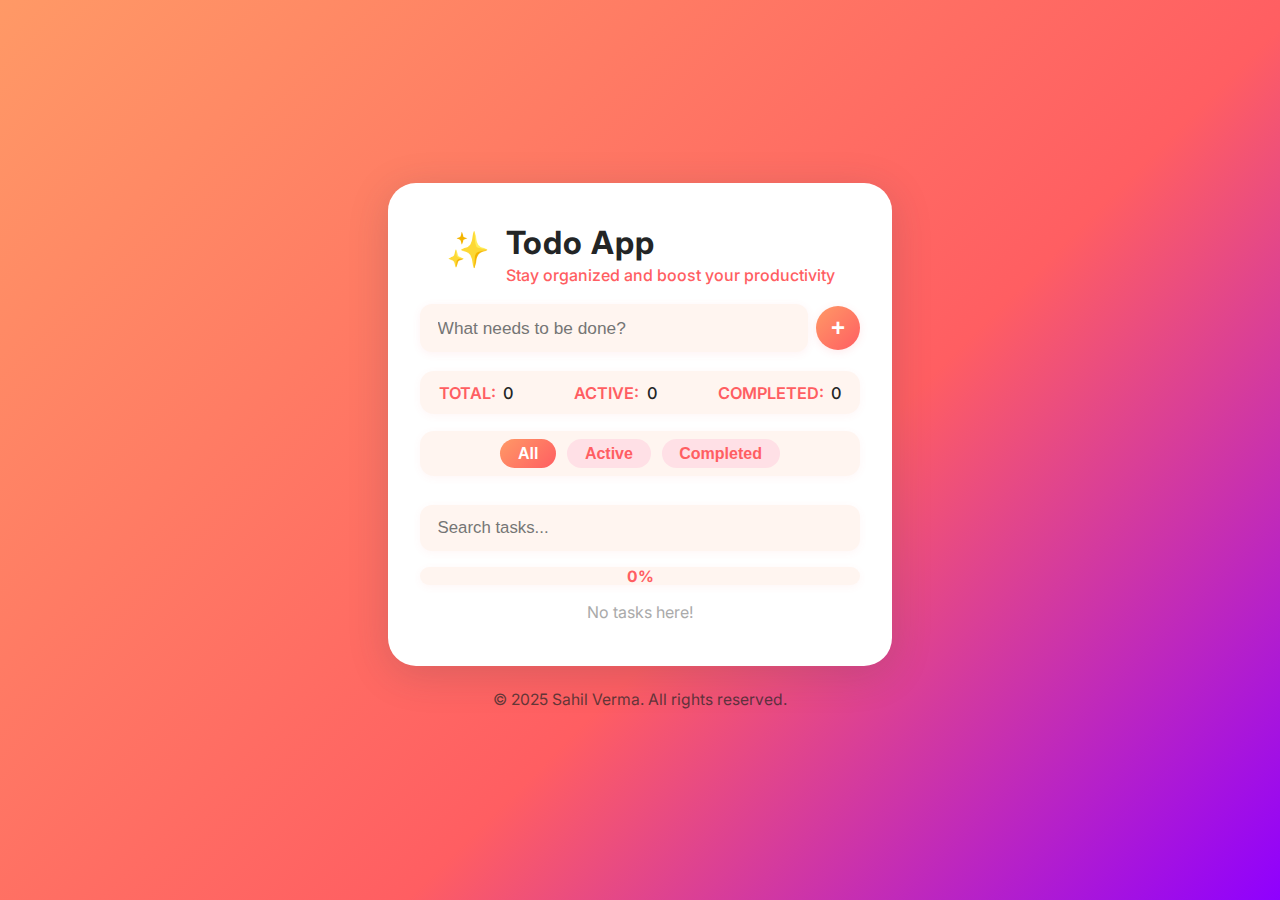
<file: ToDo.html>
<!DOCTYPE html>
<html lang="en">
<head>
  <meta charset="UTF-8">
  <meta name="viewport" content="width=device-width, initial-scale=1.0">
  <title>Todo App</title>
  <link rel="stylesheet" href="stylesToDo.css">
  <link href="https://fonts.googleapis.com/css2?family=Inter:wght@400;600&display=swap" rel="stylesheet">
</head>
<body>
  <div class="main-bg">
    <div class="app-card">
      <header class="app-header">
        <span class="app-icon">✨</span>
        <div>
          <h1>Todo App</h1>
          <p class="subtitle">Stay organized and boost your productivity</p>
        </div>
      </header>
      <form id="todo-form" autocomplete="off" class="todo-form">
        <input type="text" id="todo-input" placeholder="What needs to be done?" required />
        <button type="submit" id="add-btn">+</button>
      </form>
      <div class="stats-bar">
        <div><span class="stats-label">TOTAL:</span> <span id="stats-total">0</span></div>
        <div><span class="stats-label">ACTIVE:</span> <span id="stats-active">0</span></div>
        <div><span class="stats-label">COMPLETED:</span> <span id="stats-completed">0</span></div>
      </div>
      <div class="filter-bar">
        <button class="filter-btn active" data-filter="all">All</button>
        <button class="filter-btn" data-filter="active">Active</button>
        <button class="filter-btn" data-filter="completed">Completed</button>
      </div>
      <input type="text" id="search-input" class="search-input" placeholder="Search tasks..." autocomplete="off" />
      <div class="progress-bar-container">
        <div class="progress-bar-fill" id="progress-bar-fill"></div>
        <span class="progress-bar-text" id="progress-bar-text">0%</span>
      </div>
      <div id="todo-list" class="todo-list"></div>
    </div>
    <footer class="footer">
      © 2025 Sahil Verma. All rights reserved.
    </footer>
  </div>
  <script src="scriptToDo.js"></script>
</body>
</html>
</file>
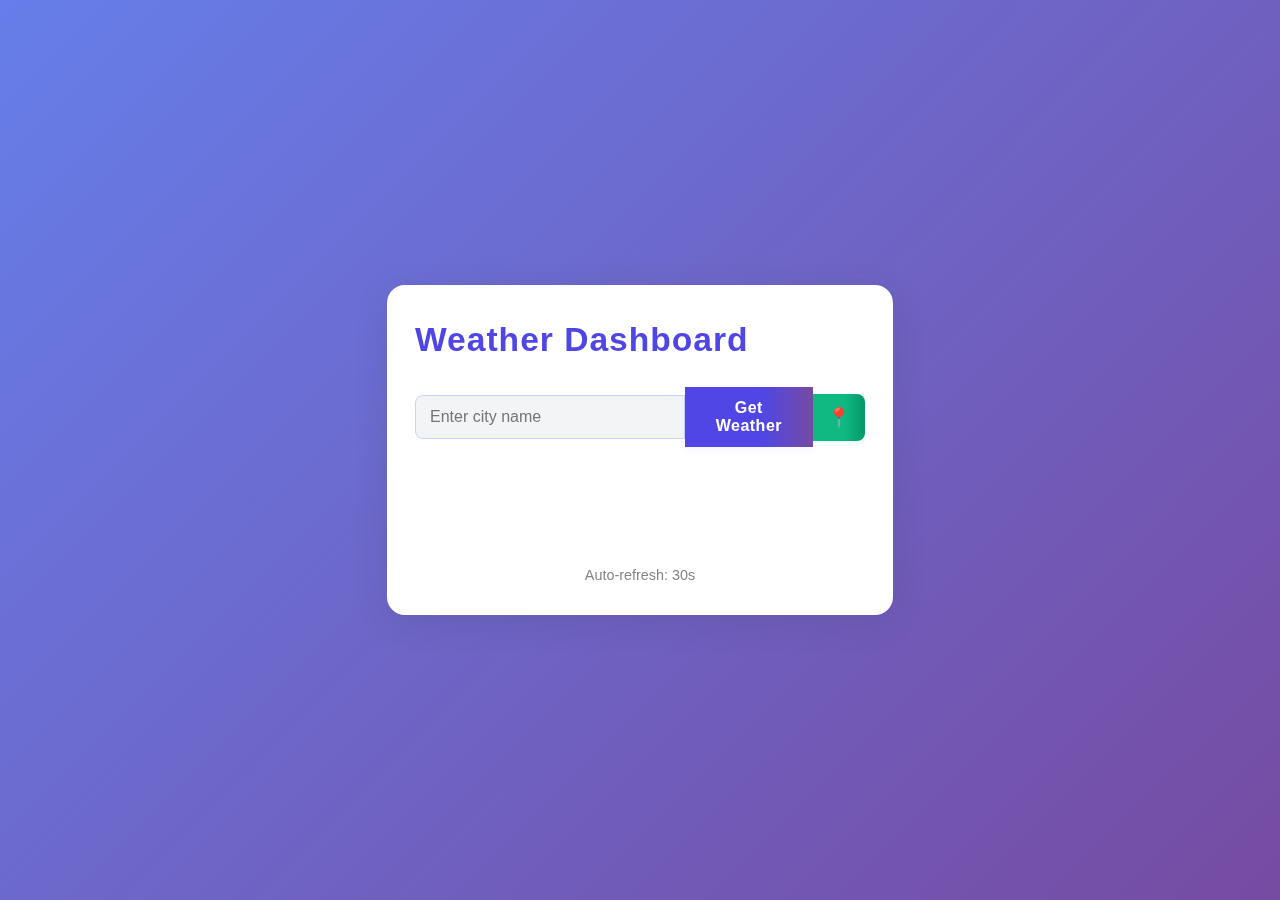
<file: Weather.html>
<!DOCTYPE html>
<html lang="en">
<head>
    <meta charset="UTF-8">
    <meta name="viewport" content="width=device-width, initial-scale=1.0">
    <title>Weather Dashboard</title>
    <link rel="stylesheet" href="styleWeather.css">
</head>
<body>
    <div class="container">
        <div class="header">
            <h1>Weather Dashboard</h1>
        </div>
        
        <div class="search">
            <input type="text" id="cityInput" placeholder="Enter city name">
            <button id="searchBtn">Get Weather</button>
            <button id="locationBtn" class="location-btn" title="Get current location weather">
                📍
            </button>
        </div>
        
        <div id="weatherAlert" class="weather-alert" style="display: none;">
            <!-- Weather alerts will appear here -->
        </div>
        
        <div id="weatherResult" class="weather-result">
            <!-- Weather info will appear here -->
        </div>
        
        <div class="auto-refresh-info">
            <span id="refreshStatus">Auto-refresh: 30s</span>
        </div>
    </div>
    
    <!-- Weather Animation Elements -->
    <div id="weatherAnimation" class="weather-animation">
        <div class="rain-container" id="rainContainer"></div>
        <div class="snow-container" id="snowContainer"></div>
        <div class="cloud-container" id="cloudContainer"></div>
    </div>
    
    <script src="scriptWeather.js"></script>
</body>
</html>
</file>
<file: styleGame.css>
body {
    background: linear-gradient(135deg, #4e54c8 0%, #8f94fb 100%);
    font-family: 'Segoe UI', 'Roboto', Arial, sans-serif;
    min-height: 100vh;
    margin: 0;
    display: flex;
    justify-content: center;
    align-items: center;
    overflow-x: hidden;
}

.container {
    background: rgba(255, 255, 255, 0.95);
    padding: 2.5rem 2rem 2rem 2rem;
    border-radius: 18px;
    box-shadow: 0 8px 32px 0 rgba(31, 38, 135, 0.18);
    text-align: center;
    min-width: 320px;
    max-width: 95vw;
    margin: 0 auto;
}

h1 {
    font-size: 2.2rem;
    font-weight: 700;
    letter-spacing: 2px;
    color: #4e54c8;
    margin-bottom: 1.2rem;
    text-shadow: 0 2px 8px rgba(78, 84, 200, 0.08);
}

.board {
    display: grid;
    gap: 14px;
    margin: 1.5rem auto 1rem auto;
    width: 100%;
    max-width: 95vw;
    background: #e9eafc;
    border-radius: 14px;
    box-shadow: 0 2px 12px 0 rgba(78, 84, 200, 0.10);
    padding: 14px;
    justify-content: center;
}

.cell {
    aspect-ratio: 1 / 1;
    width: 10vw;
    min-width: 36px;
    max-width: 70px;
    min-height: 36px;
    max-height: 70px;
    background: #fff;
    display: flex;
    align-items: center;
    justify-content: center;
    font-size: 2.2rem;
    font-weight: 600;
    color: #4e54c8; /* default for X */
    border-radius: 10px;
    cursor: pointer;
    box-shadow: 0 1px 4px 0 rgba(78, 84, 200, 0.08);
    transition: background 0.18s, box-shadow 0.18s, color 0.18s;
    border: 2px solid transparent;
    user-select: none;
    /* Animation */
    opacity: 1;
    transform: scale(1);
    padding: 0;
}
.cell-animate {
    animation: cellPop 0.3s cubic-bezier(0.4, 1.4, 0.6, 1) 1;
}
@keyframes cellPop {
    0% {
        opacity: 0;
        transform: scale(0.5);
    }
    80% {
        opacity: 1;
        transform: scale(1.15);
    }
    100% {
        opacity: 1;
        transform: scale(1);
    }
}
.cell-win {
    background: #ffe066 !important;
    color: #b8860b !important;
    box-shadow: 0 0 16px 4px #ffe06699, 0 2px 12px 0 rgba(78, 84, 200, 0.10);
    border: 2px solid #ffd700;
    animation: winGlow 0.8s ease-in-out 2 alternate;
}
@keyframes winGlow {
    0% { box-shadow: 0 0 16px 4px #ffe06699, 0 2px 12px 0 rgba(78, 84, 200, 0.10); }
    100% { box-shadow: 0 0 32px 8px #ffe066cc, 0 2px 12px 0 rgba(78, 84, 200, 0.10); }
}
.cell:hover {
    background: #f0f2ff;
    box-shadow: 0 2px 8px 0 rgba(78, 84, 200, 0.13);
    border: 2px solid #8f94fb;
}
.cell:active {
    background: #e0e3fa;
    color: #222;
}
.cell-x {
    color: #4e54c8 !important;
}
.cell-o {
    color: #e17055 !important;
}

.status {
    margin: 1.2rem 0 1.5rem 0;
    font-size: 1.25rem;
    font-weight: 500;
    color: #4e54c8;
    min-height: 1.5em;
    letter-spacing: 1px;
    text-shadow: 0 1px 4px rgba(78, 84, 200, 0.07);
}

#reset-btn, #replay-btn {
    padding: 0.7rem 2.2rem;
    font-size: 1.1rem;
    font-weight: 600;
    border: none;
    border-radius: 8px;
    background: linear-gradient(90deg, #4e54c8 0%, #8f94fb 100%);
    color: #fff;
    cursor: pointer;
    box-shadow: 0 2px 8px 0 rgba(78, 84, 200, 0.13);
    transition: background 0.18s, box-shadow 0.18s;
    margin-top: 0.5rem;
    letter-spacing: 1px;
    margin-right: 0.5rem;
}
#reset-btn:hover, #replay-btn:hover {
    background: linear-gradient(90deg, #8f94fb 0%, #4e54c8 100%);
    box-shadow: 0 4px 16px 0 rgba(78, 84, 200, 0.18);
}

.player-form {
    display: flex;
    justify-content: center;
    gap: 1rem;
    margin-bottom: 1.2rem;
    flex-wrap: wrap;
}
.player-form input[type="text"] {
    padding: 0.6rem 1rem;
    border-radius: 7px;
    border: 1.5px solid #8f94fb;
    font-size: 1rem;
    outline: none;
    transition: border 0.18s;
    min-width: 120px;
    max-width: 140px;
}
.player-form input[type="text"]:focus {
    border: 1.5px solid #4e54c8;
}
#start-btn {
    padding: 0.6rem 1.5rem;
    font-size: 1.05rem;
    font-weight: 600;
    border: none;
    border-radius: 7px;
    background: linear-gradient(90deg, #4e54c8 0%, #8f94fb 100%);
    color: #fff;
    cursor: pointer;
    box-shadow: 0 2px 8px 0 rgba(78, 84, 200, 0.13);
    transition: background 0.18s, box-shadow 0.18s;
    letter-spacing: 1px;
}
#start-btn:hover {
    background: linear-gradient(90deg, #8f94fb 0%, #4e54c8 100%);
    box-shadow: 0 4px 16px 0 rgba(78, 84, 200, 0.18);
}
#game-mode, #board-size {
    padding: 0.6rem 1rem;
    border-radius: 7px;
    border: 1.5px solid #8f94fb;
    font-size: 1rem;
    outline: none;
    transition: border 0.18s;
    min-width: 120px;
    max-width: 140px;
    background: #fff;
    color: #4e54c8;
    font-weight: 500;
}
#game-mode:focus, #board-size:focus {
    border: 1.5px solid #4e54c8;
}
.player-form input[type="text"].hidden {
    display: none;
}
@media (max-width: 700px) {
    .container {
        padding: 0.7rem 0.2rem 0.7rem 0.2rem;
        min-width: unset;
        max-width: 100vw;
    }
    h1 {
        font-size: 1.2rem;
    }
    .player-form {
        flex-direction: column;
        gap: 0.7rem;
        align-items: stretch;
    }
    .player-form input[type="text"], #game-mode, #board-size {
        min-width: unset;
        max-width: unset;
        width: 100%;
        font-size: 0.95rem;
    }
    #reset-btn, #replay-btn {
        width: 100%;
        margin-right: 0;
        margin-bottom: 0.5rem;
        font-size: 1rem;
        padding: 0.6rem 0;
    }
    .board {
        gap: 4px;
        padding: 4px;
        max-width: 98vw;
    }
    .cell {
        font-size: 1.1rem;
        min-width: 24px;
        min-height: 24px;
        width: 12vw;
        max-width: 40px;
        max-height: 40px;
        padding: 0;
    }
}

@media (max-width: 400px) {
    .cell {
        font-size: 0.9rem;
        min-width: 18px;
        min-height: 18px;
        width: 16vw;
        height: 16vw;
        max-width: 28px;
        max-height: 28px;
    }
}

#confetti-canvas {
    position: fixed !important;
    top: 0; left: 0;
    width: 100vw !important;
    height: 100vh !important;
    pointer-events: none;
    z-index: 100;
}

.watermark {
    position: fixed;
    left: 50%;
    bottom: 18px;
    transform: translateX(-50%);
    font-size: 1rem;
    color: #3a3a3a;
    opacity: 0.7;
    letter-spacing: 1px;
    z-index: 200;
    pointer-events: auto;
    user-select: none;
    transition: color 0.2s, opacity 0.2s;
    cursor: pointer;
}
.watermark:hover {
    color: #1a1a1a;
    opacity: 1;
}
@media (max-width: 500px) {
    .watermark {
        font-size: 0.85rem;
        bottom: 8px;
    }
}
</file>
<file: stylesToDo.css>
body, html {
  height: 100%;
  margin: 0;
  padding: 0;
  font-family: 'Inter', sans-serif;
  background: linear-gradient(135deg, #ff9966 0%, #ff5e62 60%, #8f00ff 100%);
  min-height: 100vh;
}

.main-bg {
  min-height: 100vh;
  display: flex;
  flex-direction: column;
  align-items: center;
  justify-content: center;
}

.app-card {
  background: #fff;
  border-radius: 28px;
  box-shadow: 0 8px 40px rgba(44, 62, 80, 0.18);
  padding: 2.5rem 2rem 1.5rem 2rem;
  width: 100%;
  max-width: 440px;
  min-width: 320px;
  display: flex;
  flex-direction: column;
  align-items: stretch;
  margin-bottom: 1.5rem;
}

.app-header {
  display: flex;
  align-items: center;
  gap: 1rem;
  margin-bottom: 1.2rem;
  justify-content: center;
}

.app-icon {
  font-size: 2.2rem;
  margin-top: -0.5rem;
}

h1 {
  font-size: 2rem;
  font-weight: 700;
  margin: 0;
  color: #232526;
  letter-spacing: 1px;
}

.subtitle {
  color: #ff5e62;
  font-size: 1rem;
  margin: 0.2rem 0 0 0;
  font-weight: 500;
}

.todo-form {
  display: flex;
  gap: 0.5rem;
  margin-bottom: 1.2rem;
  flex-wrap: wrap;
  align-items: center;
}

#todo-input {
  flex: 2 1 160px;
  min-width: 0;
  padding: 0.85rem 1.1rem;
  border: none;
  border-radius: 12px;
  font-size: 1.08rem;
  background: #fff5f0;
  outline: none;
  box-shadow: 0 2px 8px rgba(255, 94, 98, 0.08);
  transition: box-shadow 0.2s;
}

#todo-input:focus {
  box-shadow: 0 4px 16px rgba(255, 94, 98, 0.18);
}

#add-btn {
  background: linear-gradient(135deg, #ff9966 0%, #ff5e62 100%);
  color: #fff;
  border: none;
  border-radius: 50%;
  width: 44px;
  height: 44px;
  font-size: 1.5rem;
  font-weight: 700;
  cursor: pointer;
  box-shadow: 0 2px 8px rgba(255, 94, 98, 0.13);
  transition: background 0.2s, box-shadow 0.2s;
  display: flex;
  align-items: center;
  justify-content: center;
}

#add-btn:hover {
  background: linear-gradient(135deg, #ff5e62 0%, #ff9966 100%);
}

.stats-bar {
  display: flex;
  justify-content: space-between;
  background: #fff5f0;
  border-radius: 14px;
  box-shadow: 0 2px 8px rgba(255, 94, 98, 0.06);
  padding: 0.7rem 1.2rem;
  margin-bottom: 1.1rem;
  font-size: 1.02rem;
  font-weight: 500;
  color: #232526;
}

.stats-label {
  color: #ff5e62;
  font-weight: 600;
  margin-right: 0.2rem;
}

.filter-bar {
  display: flex;
  justify-content: center;
  gap: 0.7rem;
  background: #fff5f0;
  border-radius: 14px;
  box-shadow: 0 2px 8px rgba(255, 94, 98, 0.06);
  padding: 0.5rem 0.7rem;
  margin-bottom: 1.1rem;
}

.filter-btn {
  border: none;
  background: #ffe0e6;
  color: #ff5e62;
  font-weight: 600;
  font-size: 1rem;
  border-radius: 20px;
  padding: 0.35rem 1.1rem;
  cursor: pointer;
  transition: background 0.2s, color 0.2s;
}

.filter-btn.active, .filter-btn:focus {
  background: linear-gradient(135deg, #ff9966 0%, #ff5e62 100%);
  color: #fff;
}

.todo-list {
  display: flex;
  flex-direction: column;
  gap: 0.8rem;
  min-height: 40px;
}

.todo-item {
  background: #fff;
  border-radius: 12px;
  box-shadow: 0 2px 8px rgba(255, 94, 98, 0.08);
  display: flex;
  align-items: center;
  padding: 0.8rem 1.1rem;
  transition: box-shadow 0.2s, opacity 0.2s;
  position: relative;
  font-size: 1.08rem;
}

.todo-item.completed {
  opacity: 0.55;
  text-decoration: line-through;
}

.custom-checkbox {
  appearance: none;
  width: 22px;
  height: 22px;
  border: 2px solid #ff5e62;
  border-radius: 6px;
  margin-right: 1rem;
  cursor: pointer;
  position: relative;
  transition: border 0.2s;
  background: #fff;
  display: flex;
  align-items: center;
  justify-content: center;
}

.custom-checkbox:checked {
  background: linear-gradient(135deg, #ff9966 0%, #ff5e62 100%);
  border-color: #ff5e62;
}

.custom-checkbox:checked::after {
  content: '';
  position: absolute;
  left: 6px;
  top: 2px;
  width: 6px;
  height: 12px;
  border: solid #fff;
  border-width: 0 3px 3px 0;
  transform: rotate(45deg);
}

.todo-text {
  flex: 1;
  color: #232526;
  word-break: break-word;
  font-size: 1.08rem;
}

.delete-btn {
  background: #ffe0e6;
  border: none;
  color: #ff5e62;
  font-size: 1.2rem;
  cursor: pointer;
  margin-left: 0.7rem;
  border-radius: 50%;
  width: 36px;
  height: 36px;
  display: flex;
  align-items: center;
  justify-content: center;
  transition: background 0.2s, color 0.2s;
}

.delete-btn:hover {
  background: #ff5e62;
  color: #fff;
}

.edit-btn, .edit-save-btn {
  background: #fff5f0;
  border: none;
  color: #ff5e62;
  font-size: 1.2rem;
  cursor: pointer;
  margin-left: 0.5rem;
  border-radius: 50%;
  width: 32px;
  height: 32px;
  display: flex;
  align-items: center;
  justify-content: center;
  transition: background 0.2s, color 0.2s;
}

.edit-btn:hover, .edit-save-btn:hover {
  background: linear-gradient(135deg, #ff9966 0%, #ff5e62 100%);
  color: #fff;
}

.footer {
  text-align: center;
  color: #232526;
  font-size: 0.98rem;
  opacity: 0.7;
  margin-bottom: 0.5rem;
  transition: color 0.2s, font-weight 0.2s;
}

.footer:hover {
  color: #24fdce;
  font-weight: 700;
  opacity: 1;
}

.search-input {
  width: 100%;
  box-sizing: border-box;
  margin: 0.7rem 0 1rem 0;
  padding: 0.8rem 1.1rem;
  border: none;
  border-radius: 12px;
  font-size: 1.05rem;
  background: #fff5f0;
  outline: none;
  box-shadow: 0 2px 8px rgba(255, 94, 98, 0.06);
  transition: box-shadow 0.2s;
  display: block;
}

.search-input:focus {
  box-shadow: 0 4px 16px rgba(255, 94, 98, 0.13);
}

.progress-bar-container {
  width: 100%;
  height: 18px;
  background: #fff5f0;
  border-radius: 10px;
  margin-bottom: 1.1rem;
  position: relative;
  box-shadow: 0 2px 8px rgba(255, 94, 98, 0.06);
  overflow: hidden;
  display: flex;
  align-items: center;
}

.progress-bar-fill {
  height: 100%;
  background: linear-gradient(90deg, #ff9966 60%, #ff5e62 90%, #8f00ff 100%);
  border-radius: 10px 0 0 10px;
  transition: width 0.3s cubic-bezier(.4,2,.6,1);
  width: 0%;
}

.progress-bar-text {
  position: absolute;
  left: 50%;
  top: 50%;
  transform: translate(-50%, -50%);
  font-size: 0.98rem;
  color: #ff5e62;
  font-weight: 700;
  pointer-events: none;
}

@media (max-width: 600px) {
  .app-card {
    padding: 1.2rem 0.5rem 1rem 0.5rem;
    min-width: unset;
    max-width: 98vw;
  }
  .stats-bar, .filter-bar {
    flex-direction: column;
    gap: 0.5rem;
    align-items: stretch;
  }
  .todo-item {
    font-size: 1rem;
    padding: 0.7rem 0.7rem;
  }
  .todo-form {
    flex-direction: column;
    gap: 0.5rem;
    align-items: stretch;
  }
  #todo-input {
    width: 100%;
    min-width: 0;
    box-sizing: border-box;
  }
  #add-btn {
    align-self: flex-end;
    margin-top: 0.2rem;
  }
  .search-input {
    font-size: 0.98rem;
    padding: 0.7rem 0.7rem;
    margin: 0.6rem 0 0.8rem 0;
  }
  .progress-bar-container {
    height: 15px;
    margin-bottom: 0.8rem;
  }
  .progress-bar-text {
    font-size: 0.92rem;
  }
}
</file>
<file: styleWeather.css>
:root {
    --bg-gradient: linear-gradient(135deg, #667eea 0%, #764ba2 100%);
    --container-bg: #fff;
    --text-primary: #333;
    --text-secondary: #666;
    --accent-color: #4f46e5;
    --input-bg: #f3f4f6;
    --border-color: #c7d2fe;
    --shadow: rgba(44, 62, 80, 0.15);
}

* {
    transition: background-color 0.3s, color 0.3s, border-color 0.3s;
}

body {
    min-height: 100vh;
    margin: 0;
    padding: 0;
    font-family: 'Segoe UI', 'Roboto', Arial, sans-serif;
    background: var(--bg-gradient);
    display: flex;
    align-items: center;
    justify-content: center;
    position: relative;
    overflow-x: hidden;
}

.container {
    background: var(--container-bg);
    border-radius: 18px;
    box-shadow: 0 8px 32px var(--shadow);
    padding: 36px 28px 32px 28px;
    max-width: 450px;
    width: 100%;
    text-align: center;
    margin: 32px 12px;
    position: relative;
    z-index: 10;
}

.header {
    display: flex;
    justify-content: space-between;
    align-items: center;
    margin-bottom: 28px;
}

h1 {
    font-size: 2.1rem;
    font-weight: 700;
    color: var(--accent-color);
    margin: 0;
    letter-spacing: 1px;
}



.search {
    display: flex;
    justify-content: center;
    margin-bottom: 24px;
    gap: 0;
    align-items: center;
}

#cityInput {
    padding: 12px 14px;
    font-size: 1rem;
    border: 1.5px solid var(--border-color);
    border-radius: 8px 0 0 8px;
    outline: none;
    transition: border 0.2s;
    width: 55%;
    background: var(--input-bg);
    color: var(--text-primary);
}

#cityInput:focus {
    border-color: var(--accent-color);
}

#searchBtn {
    padding: 12px 16px;
    font-size: 1rem;
    border: none;
    background: linear-gradient(90deg, var(--accent-color) 60%, #764ba2 100%);
    color: #fff;
    border-radius: 0;
    cursor: pointer;
    font-weight: 600;
    letter-spacing: 0.5px;
    transition: all 0.2s;
    box-shadow: 0 2px 8px rgba(99, 102, 241, 0.08);
}

#searchBtn:hover {
    transform: translateY(-2px);
    box-shadow: 0 4px 12px rgba(99, 102, 241, 0.2);
}

.location-btn {
    padding: 12px 14px;
    font-size: 1.2rem;
    border: none;
    background: linear-gradient(90deg, #10b981 60%, #059669 100%);
    color: #fff;
    border-radius: 0 8px 8px 0;
    cursor: pointer;
    font-weight: 600;
    transition: all 0.2s;
    box-shadow: 0 2px 8px rgba(16, 185, 129, 0.08);
}

.location-btn:hover {
    transform: translateY(-2px);
    box-shadow: 0 4px 12px rgba(16, 185, 129, 0.2);
}

.location-btn:disabled {
    opacity: 0.6;
    cursor: not-allowed;
    transform: none;
}

.weather-alert {
    background: linear-gradient(135deg, #ff6b6b, #ee5a52);
    color: white;
    padding: 12px 16px;
    border-radius: 8px;
    margin-bottom: 16px;
    font-weight: 600;
    animation: alertPulse 2s infinite;
}

@keyframes alertPulse {
    0%, 100% { opacity: 1; }
    50% { opacity: 0.8; }
}

.weather-result {
    margin-top: 18px;
    min-height: 80px;
    display: flex;
    flex-direction: column;
    align-items: center;
    justify-content: center;
}

.weather-result h2 {
    font-size: 1.3rem;
    color: var(--text-primary);
    margin-bottom: 8px;
    font-weight: 600;
}

.weather-result img {
    width: 70px;
    height: 70px;
    margin-bottom: 6px;
    animation: weatherIconFloat 3s ease-in-out infinite;
}

@keyframes weatherIconFloat {
    0%, 100% { transform: translateY(0px); }
    50% { transform: translateY(-5px); }
}

.weather-result p {
    margin: 4px 0;
    font-size: 1.05rem;
    color: var(--text-secondary);
}

.weather-result strong {
    font-size: 1.5rem;
    color: var(--accent-color);
    font-weight: 700;
}

.weather-details {
    margin-top: 12px;
    padding: 12px;
    background: var(--input-bg);
    border-radius: 8px;
    border: 1px solid var(--border-color);
}

.weather-details p {
    margin: 6px 0;
    font-size: 0.95rem;
}

.auto-refresh-info {
    margin-top: 16px;
    font-size: 0.9rem;
    color: var(--text-secondary);
    opacity: 0.8;
}

/* Weather Animations */
.weather-animation {
    position: fixed;
    top: 0;
    left: 0;
    width: 100%;
    height: 100%;
    pointer-events: none;
    z-index: 1;
}

.rain-container, .snow-container, .cloud-container {
    position: absolute;
    width: 100%;
    height: 100%;
}

.raindrop {
    position: absolute;
    width: 2px;
    height: 20px;
    background: linear-gradient(transparent, #3498db);
    animation: rain 1s linear infinite;
}

.snowflake {
    position: absolute;
    width: 6px;
    height: 6px;
    background: white;
    border-radius: 50%;
    animation: snow 3s linear infinite;
}

.cloud {
    position: absolute;
    width: 100px;
    height: 40px;
    background: rgba(255, 255, 255, 0.3);
    border-radius: 20px;
    animation: cloud 8s linear infinite;
}

@keyframes rain {
    0% { transform: translateY(-20px); opacity: 0; }
    10% { opacity: 1; }
    90% { opacity: 1; }
    100% { transform: translateY(100vh); opacity: 0; }
}

@keyframes snow {
    0% { transform: translateY(-10px) rotate(0deg); opacity: 0; }
    10% { opacity: 1; }
    90% { opacity: 1; }
    100% { transform: translateY(100vh) rotate(360deg); opacity: 0; }
}

@keyframes cloud {
    0% { transform: translateX(-100px); opacity: 0; }
    10% { opacity: 0.7; }
    90% { opacity: 0.7; }
    100% { transform: translateX(calc(100vw + 100px)); opacity: 0; }
}

/* Responsive Design */
@media (max-width: 768px) {
    .container {
        padding: 24px 16px 20px 16px;
        max-width: 95vw;
        margin: 16px 8px;
    }
    
    h1 {
        font-size: 1.8rem;
    }
    
    .header {
        flex-direction: column;
        gap: 16px;
    }
    
    #cityInput {
        width: 50%;
    }
    
    #searchBtn {
        padding: 12px 12px;
        font-size: 0.9rem;
    }
    
    .location-btn {
        padding: 12px 12px;
        font-size: 1rem;
    }
}

@media (max-width: 480px) {
    .container {
        padding: 20px 12px 16px 12px;
        max-width: 98vw;
    }
    
    h1 {
        font-size: 1.6rem;
    }
    
    #cityInput {
        width: 45%;
        font-size: 0.95rem;
        padding: 10px 12px;
    }
    
    #searchBtn {
        font-size: 0.9rem;
        padding: 10px 12px;
    }
    
    .location-btn {
        font-size: 0.9rem;
        padding: 10px 12px;
    }
    
    .weather-result img {
        width: 60px;
        height: 60px;
    }
    
    .weather-result h2 {
        font-size: 1.1rem;
    }
    
    .weather-result strong {
        font-size: 1.3rem;
    }
}

@media (max-width: 360px) {
    .container {
        padding: 16px 8px 12px 8px;
    }
    
    h1 {
        font-size: 1.4rem;
    }
    
    #cityInput {
        width: 40%;
        font-size: 0.9rem;
    }
    
    #searchBtn {
        font-size: 0.85rem;
        padding: 10px 8px;
    }
    
    .location-btn {
        font-size: 0.85rem;
        padding: 10px 8px;
    }
}
</file>
<file: styles.css>
/* Reset and Base Styles */
* {
    margin: 0;
    padding: 0;
    box-sizing: border-box;
}

:root {
    --primary-color: #6366f1;
    --primary-dark: #4f46e5;
    --secondary-color: #10b981;
    --accent-color: #f59e0b;
    --text-primary: #1f2937;
    --text-secondary: #6b7280;
    --text-light: #9ca3af;
    --bg-primary: #ffffff;
    --bg-secondary: #f9fafb;
    --bg-dark: #111827;
    --border-color: #e5e7eb;
    --shadow-sm: 0 1px 2px 0 rgb(0 0 0 / 0.05);
    --shadow-md: 0 4px 6px -1px rgb(0 0 0 / 0.1), 0 2px 4px -2px rgb(0 0 0 / 0.1);
    --shadow-lg: 0 10px 15px -3px rgb(0 0 0 / 0.1), 0 4px 6px -4px rgb(0 0 0 / 0.1);
    --shadow-xl: 0 20px 25px -5px rgb(0 0 0 / 0.1), 0 8px 10px -6px rgb(0 0 0 / 0.1);
    --gradient-primary: linear-gradient(135deg, #667eea 0%, #764ba2 100%);
    --gradient-secondary: linear-gradient(135deg, #f093fb 0%, #f5576c 100%);
    --gradient-accent: linear-gradient(135deg, #4facfe 0%, #00f2fe 100%);
}

html {
    scroll-behavior: smooth;
}

body {
    font-family: 'Inter', -apple-system, BlinkMacSystemFont, 'Segoe UI', Roboto, sans-serif;
    line-height: 1.6;
    color: var(--text-primary);
    background-color: var(--bg-primary);
    overflow-x: hidden;
}

/* Typography */
h1, h2, h3, h4, h5, h6 {
    font-weight: 700;
    line-height: 1.2;
    margin-bottom: 1rem;
}

h1 { font-size: clamp(2.5rem, 5vw, 4rem); }
h2 { font-size: clamp(2rem, 4vw, 3rem); }
h3 { font-size: clamp(1.5rem, 3vw, 2rem); }
h4 { font-size: 1.25rem; }
h5 { font-size: 1.125rem; }
h6 { font-size: 1rem; }

p {
    margin-bottom: 1rem;
    color: var(--text-secondary);
}

.accent {
    background: var(--gradient-primary);
    -webkit-background-clip: text;
    -webkit-text-fill-color: transparent;
    background-clip: text;
}

/* Container */
.container {
    max-width: 1200px;
    margin: 0 auto;
    padding: 0 2rem;
}

/* Buttons */
.btn {
    display: inline-flex;
    align-items: center;
    gap: 0.5rem;
    padding: 0.75rem 1.5rem;
    border: none;
    border-radius: 0.5rem;
    font-weight: 600;
    text-decoration: none;
    cursor: pointer;
    transition: all 0.3s ease;
    font-size: 0.875rem;
    position: relative;
    overflow: hidden;
}

.btn::before {
    content: '';
    position: absolute;
    top: 0;
    left: -100%;
    width: 100%;
    height: 100%;
    background: linear-gradient(90deg, transparent, rgba(255,255,255,0.2), transparent);
    transition: left 0.5s;
}

.btn:hover::before {
    left: 100%;
}

.btn-primary {
    background: var(--gradient-primary);
    color: white;
    box-shadow: var(--shadow-md);
}

.btn-primary:hover {
    transform: translateY(-2px);
    box-shadow: var(--shadow-lg);
}

.btn-secondary {
    background: transparent;
    color: var(--primary-color);
    border: 2px solid var(--primary-color);
}

.btn-secondary:hover {
    background: var(--primary-color);
    color: white;
    transform: translateY(-2px);
}

/* Navigation */
.navbar {
    position: fixed;
    top: 0;
    width: 100%;
    background: rgba(255, 255, 255, 0.95);
    backdrop-filter: blur(10px);
    border-bottom: 1px solid var(--border-color);
    z-index: 1000;
    transition: all 0.3s ease;
}

.navbar.scrolled {
    background: rgba(255, 255, 255, 0.98);
    box-shadow: var(--shadow-md);
}

.nav-container {
    display: flex;
    justify-content: space-between;
    align-items: center;
    padding: 1rem 2rem;
    max-width: 1200px;
    margin: 0 auto;
}

.nav-logo .logo-text {
    font-size: 1.5rem;
    font-weight: 800;
    color: var(--text-primary);
}

.nav-menu {
    display: flex;
    list-style: none;
    gap: 2rem;
}

.nav-link {
    color: var(--text-primary);
    text-decoration: none;
    font-weight: 500;
    transition: color 0.3s ease;
    position: relative;
}

.nav-link::after {
    content: '';
    position: absolute;
    bottom: -5px;
    left: 0;
    width: 0;
    height: 2px;
    background: var(--gradient-primary);
    transition: width 0.3s ease;
}

.nav-link:hover::after {
    width: 100%;
}

.hamburger {
    display: none;
    flex-direction: column;
    cursor: pointer;
}

.bar {
    width: 25px;
    height: 3px;
    background: var(--text-primary);
    margin: 3px 0;
    transition: 0.3s;
}

/* Hero Section */
.hero {
    min-height: 100vh;
    display: flex;
    align-items: center;
    background: linear-gradient(135deg, #667eea 0%, #764ba2 100%);
    color: white;
    position: relative;
    overflow: hidden;
}

.hero::before {
    content: '';
    position: absolute;
    top: 0;
    left: 0;
    right: 0;
    bottom: 0;
    background: url('data:image/svg+xml,<svg xmlns="http://www.w3.org/2000/svg" viewBox="0 0 100 100"><defs><pattern id="grain" width="100" height="100" patternUnits="userSpaceOnUse"><circle cx="50" cy="50" r="1" fill="white" opacity="0.1"/></pattern></defs><rect width="100" height="100" fill="url(%23grain)"/></svg>');
    opacity: 0.3;
}

.hero-container {
    display: grid;
    grid-template-columns: 1fr 1fr;
    gap: 4rem;
    align-items: center;
    max-width: 1200px;
    margin: 0 auto;
    padding: 0 2rem;
    position: relative;
    z-index: 1;
}

.hero-badge {
    display: inline-flex;
    align-items: center;
    gap: 0.5rem;
    background: rgba(255, 255, 255, 0.1);
    padding: 0.5rem 1rem;
    border-radius: 2rem;
    font-size: 0.875rem;
    margin-bottom: 1rem;
    backdrop-filter: blur(10px);
}

.hero-title {
    font-size: clamp(2.5rem, 5vw, 4rem);
    font-weight: 800;
    margin-bottom: 1.5rem;
    line-height: 1.1;
}

.hero-description {
    font-size: 1.125rem;
    margin-bottom: 2rem;
    opacity: 0.9;
    line-height: 1.7;
}

.hero-actions {
    display: flex;
    gap: 1rem;
    margin-bottom: 3rem;
}

.hero-stats {
    display: flex;
    gap: 2rem;
}

.stat {
    text-align: center;
}

.stat-number {
    display: block;
    font-size: 2rem;
    font-weight: 800;
    color: var(--accent-color);
}

.stat-label {
    font-size: 0.875rem;
    opacity: 0.8;
}

.hero-image {
    display: flex;
    justify-content: center;
    align-items: center;
}

.image-container {
    position: relative;
}

.profile-image {
    width: 400px;
    height: 400px;
    border-radius: 50%;
    object-fit: cover;
    border: 4px solid rgba(255, 255, 255, 0.2);
    box-shadow: var(--shadow-xl);
}

.floating-card {
    position: absolute;
    top: 20px;
    right: -20px;
    background: white;
    color: var(--text-primary);
    padding: 0.75rem 1rem;
    border-radius: 1rem;
    box-shadow: var(--shadow-lg);
    display: flex;
    align-items: center;
    gap: 0.5rem;
    font-size: 0.875rem;
    font-weight: 600;
    animation: float 3s ease-in-out infinite;
}

@keyframes float {
    0%, 100% { transform: translateY(0px); }
    50% { transform: translateY(-10px); }
}

.scroll-indicator {
    position: absolute;
    bottom: 2rem;
    left: 50%;
    transform: translateX(-50%);
    animation: bounce 2s infinite;
}

.scroll-arrow {
    width: 2px;
    height: 30px;
    background: white;
    position: relative;
}

.scroll-arrow::after {
    content: '';
    position: absolute;
    bottom: 0;
    left: -3px;
    width: 8px;
    height: 8px;
    border-right: 2px solid white;
    border-bottom: 2px solid white;
    transform: rotate(45deg);
}

@keyframes bounce {
    0%, 20%, 50%, 80%, 100% { transform: translateX(-50%) translateY(0); }
    40% { transform: translateX(-50%) translateY(-10px); }
    60% { transform: translateX(-50%) translateY(-5px); }
}

/* Section Styles */
section {
    padding: 5rem 0;
}

.section-header {
    text-align: center;
    margin-bottom: 4rem;
}

.section-title {
    font-size: clamp(2rem, 4vw, 3rem);
    font-weight: 800;
    margin-bottom: 1rem;
}

.section-subtitle {
    font-size: 1.125rem;
    color: var(--text-secondary);
    max-width: 600px;
    margin: 0 auto;
}

/* About Section */
.about {
    background: var(--bg-secondary);
}

.about-content {
    display: grid;
    grid-template-columns: 1fr 1fr;
    gap: 4rem;
    align-items: center;
}

.about-description {
    font-size: 1.125rem;
    line-height: 1.8;
    margin-bottom: 2rem;
}

.about-features {
    display: grid;
    gap: 1rem;
}

.feature {
    display: flex;
    align-items: center;
    gap: 1rem;
    font-weight: 500;
}

.feature i {
    color: var(--secondary-color);
    font-size: 1.25rem;
}

.info-card {
    background: white;
    padding: 2rem;
    border-radius: 1rem;
    box-shadow: var(--shadow-md);
}

.info-item {
    display: flex;
    align-items: center;
    gap: 1rem;
    padding: 1rem 0;
    border-bottom: 1px solid var(--border-color);
}

.info-item:last-child {
    border-bottom: none;
}

.info-icon {
    width: 50px;
    height: 50px;
    background: var(--gradient-primary);
    border-radius: 50%;
    display: flex;
    align-items: center;
    justify-content: center;
    color: white;
    font-size: 1.25rem;
}

.info-content h4 {
    font-size: 0.875rem;
    color: var(--text-light);
    margin-bottom: 0.25rem;
}

.info-content p {
    font-weight: 600;
    margin: 0;
}

/* Services Section */
.services-grid {
    display: grid;
    grid-template-columns: repeat(auto-fit, minmax(300px, 1fr));
    gap: 2rem;
}

.service-card {
    background: white;
    padding: 2rem;
    border-radius: 1rem;
    box-shadow: var(--shadow-md);
    transition: all 0.3s ease;
    border: 1px solid var(--border-color);
}

.service-card:hover {
    transform: translateY(-5px);
    box-shadow: var(--shadow-xl);
    border-color: var(--primary-color);
}

.service-icon {
    width: 60px;
    height: 60px;
    background: var(--gradient-primary);
    border-radius: 1rem;
    display: flex;
    align-items: center;
    justify-content: center;
    color: white;
    font-size: 1.5rem;
    margin-bottom: 1.5rem;
}

.service-card h3 {
    margin-bottom: 1rem;
    color: var(--text-primary);
}

.service-card p {
    margin-bottom: 1.5rem;
    line-height: 1.7;
}

.service-features {
    display: flex;
    flex-wrap: wrap;
    gap: 0.5rem;
}

.service-features span {
    background: var(--bg-secondary);
    color: var(--text-secondary);
    padding: 0.25rem 0.75rem;
    border-radius: 1rem;
    font-size: 0.75rem;
    font-weight: 500;
}

/* Skills Section */
.skills {
    background: var(--bg-secondary);
}

.skills-grid {
    display: grid;
    grid-template-columns: repeat(auto-fit, minmax(250px, 1fr));
    gap: 2rem;
}

.skill-card {
    background: white;
    padding: 2rem;
    border-radius: 1rem;
    box-shadow: var(--shadow-md);
    text-align: center;
    transition: all 0.3s ease;
}

.skill-card:hover {
    transform: translateY(-5px);
    box-shadow: var(--shadow-lg);
}

.skill-icon {
    width: 80px;
    height: 80px;
    background: var(--gradient-primary);
    border-radius: 50%;
    display: flex;
    align-items: center;
    justify-content: center;
    color: white;
    font-size: 2rem;
    margin: 0 auto 1.5rem;
}

.skill-card h4 {
    margin-bottom: 1rem;
    color: var(--text-primary);
}

.skill-level {
    width: 100%;
    height: 8px;
    background: var(--bg-secondary);
    border-radius: 4px;
    overflow: hidden;
}

.skill-bar {
    height: 100%;
    background: var(--gradient-primary);
    border-radius: 4px;
    transition: width 1.5s ease;
    width: 0;
}

/* Portfolio Section */
.portfolio-grid {
    display: grid;
    grid-template-columns: repeat(auto-fit, minmax(350px, 1fr));
    gap: 2rem;
}

.portfolio-item {
    position: relative;
    border-radius: 1rem;
    overflow: hidden;
    box-shadow: var(--shadow-md);
    transition: all 0.3s ease;
}

.portfolio-item:hover {
    transform: translateY(-5px);
    box-shadow: var(--shadow-xl);
}

.portfolio-image {
    position: relative;
    overflow: hidden;
}

.portfolio-image img {
    width: 100%;
    height: 250px;
    object-fit: cover;
    border-radius: 10px;
    display: block;
}

@media (max-width: 768px) {
    .portfolio-image img {
        height: 180px;
    }
}

.portfolio-item:hover .portfolio-image img {
    transform: scale(1.1);
}

.portfolio-overlay {
    position: absolute;
    top: 0;
    left: 0;
    right: 0;
    bottom: 0;
    background: linear-gradient(135deg, rgba(99, 102, 241, 0.9), rgba(139, 92, 246, 0.9));
    display: flex;
    align-items: center;
    justify-content: center;
    opacity: 0;
    transition: opacity 0.3s ease;
}

.portfolio-item:hover .portfolio-overlay {
    opacity: 1;
}

.portfolio-content {
    text-align: center;
    color: white;
    padding: 2rem;
}

.portfolio-content h4 {
    margin-bottom: 1rem;
    font-size: 1.25rem;
}

.portfolio-content p {
    margin-bottom: 1.5rem;
    opacity: 0.9;
}

.portfolio-tech {
    display: flex;
    flex-wrap: wrap;
    gap: 0.5rem;
    justify-content: center;
}

.portfolio-tech span {
    background: rgba(255, 255, 255, 0.2);
    padding: 0.25rem 0.75rem;
    border-radius: 1rem;
    font-size: 0.75rem;
    font-weight: 500;
}

/* Contact Section */
.contact {
    background: var(--bg-secondary);
}

.contact-content {
    display: grid;
    grid-template-columns: 1fr 1fr;
    gap: 4rem;
}

.contact-info {
    display: grid;
    gap: 2rem;
}

.contact-item {
    display: flex;
    align-items: center;
    gap: 1rem;
    background: white;
    padding: 1.5rem;
    border-radius: 1rem;
    box-shadow: var(--shadow-md);
}

.contact-icon {
    width: 50px;
    height: 50px;
    background: var(--gradient-primary);
    border-radius: 50%;
    display: flex;
    align-items: center;
    justify-content: center;
    color: white;
    font-size: 1.25rem;
}

.contact-details h4 {
    font-size: 0.875rem;
    color: var(--text-light);
    margin-bottom: 0.25rem;
}

.contact-details p {
    font-weight: 600;
    margin: 0;
}

.contact-form {
    background: white;
    padding: 2rem;
    border-radius: 1rem;
    box-shadow: var(--shadow-md);
}

.form-row {
    display: grid;
    grid-template-columns: 1fr 1fr;
    gap: 1rem;
}

.form-group {
    margin-bottom: 1.5rem;
}

.form-group input,
.form-group textarea {
    width: 100%;
    padding: 1rem;
    border: 2px solid var(--border-color);
    border-radius: 0.5rem;
    font-size: 1rem;
    transition: border-color 0.3s ease;
    background: var(--bg-secondary);
}

.form-group input:focus,
.form-group textarea:focus {
    outline: none;
    border-color: var(--primary-color);
    background: white;
}

.form-group textarea {
    resize: vertical;
    min-height: 120px;
}

/* Footer */
.footer {
    background: var(--bg-dark);
    color: white;
    padding: 3rem 0 1rem;
}

.footer-content {
    display: flex;
    justify-content: space-between;
    align-items: center;
    margin-bottom: 2rem;
}

.footer-logo .logo-text {
    font-size: 1.5rem;
    font-weight: 800;
    margin-bottom: 0.5rem;
}

.footer-logo p {
    color: var(--text-light);
    margin: 0;
}

.footer-social {
    display: flex;
    gap: 1rem;
}

.social-link {
    width: 40px;
    height: 40px;
    background: var(--gradient-primary);
    border-radius: 50%;
    display: flex;
    align-items: center;
    justify-content: center;
    color: white;
    text-decoration: none;
    transition: all 0.3s ease;
}

.social-link:hover {
    transform: translateY(-3px);
    box-shadow: var(--shadow-lg);
}

.footer-bottom {
    text-align: center;
    padding-top: 2rem;
    border-top: 1px solid var(--border-color);
    color: var(--text-light);
}

/* Back to Top Button */
.back-to-top {
    position: fixed;
    bottom: 2rem;
    right: 2rem;
    width: 50px;
    height: 50px;
    background: var(--gradient-primary);
    color: white;
    border: none;
    border-radius: 50%;
    cursor: pointer;
    display: flex;
    align-items: center;
    justify-content: center;
    font-size: 1.25rem;
    box-shadow: var(--shadow-lg);
    transition: all 0.3s ease;
    opacity: 0;
    visibility: hidden;
    z-index: 1000;
}

.back-to-top.show {
    opacity: 1;
    visibility: visible;
}

.back-to-top:hover {
    transform: translateY(-3px);
    box-shadow: var(--shadow-xl);
}

/* Responsive Design */
@media (max-width: 768px) {
    .hamburger {
        display: flex;
    }

    .nav-menu {
        position: fixed;
        left: -100%;
        top: 70px;
        flex-direction: column;
        background-color: white;
        width: 100%;
        text-align: center;
        transition: 0.3s;
        box-shadow: var(--shadow-md);
        padding: 2rem 0;
    }

    .nav-menu.active {
        left: 0;
    }

    .hero-container {
        grid-template-columns: 1fr;
        text-align: center;
        gap: 2rem;
    }

    .hero-actions {
        justify-content: center;
        flex-wrap: wrap;
    }

    .hero-stats {
        justify-content: center;
    }

    .profile-image {
        width: 300px;
        height: 300px;
    }

    .about-content {
        grid-template-columns: 1fr;
        gap: 2rem;
    }

    .contact-content {
        grid-template-columns: 1fr;
        gap: 2rem;
    }

    .form-row {
        grid-template-columns: 1fr;
    }

    .footer-content {
        flex-direction: column;
        gap: 1rem;
        text-align: center;
    }

    .container {
        padding: 0 1rem;
    }
}

@media (max-width: 480px) {
    .hero-actions {
        flex-direction: column;
        align-items: center;
    }

    .hero-stats {
        flex-direction: column;
        gap: 1rem;
    }

    .services-grid {
        grid-template-columns: 1fr;
    }

    .skills-grid {
        grid-template-columns: 1fr;
    }

    .portfolio-grid {
        grid-template-columns: 1fr;
    }
}

/* Animation Classes */
.fade-in {
    opacity: 0;
    transform: translateY(30px);
    transition: all 0.6s ease;
}

.fade-in.visible {
    opacity: 1;
    transform: translateY(0);
}

/* Loading Animation */
.loading {
    display: inline-block;
    width: 20px;
    height: 20px;
    border: 3px solid rgba(255,255,255,.3);
    border-radius: 50%;
    border-top-color: #fff;
    animation: spin 1s ease-in-out infinite;
}

@keyframes spin {
    to { transform: rotate(360deg); }
}
</file>
